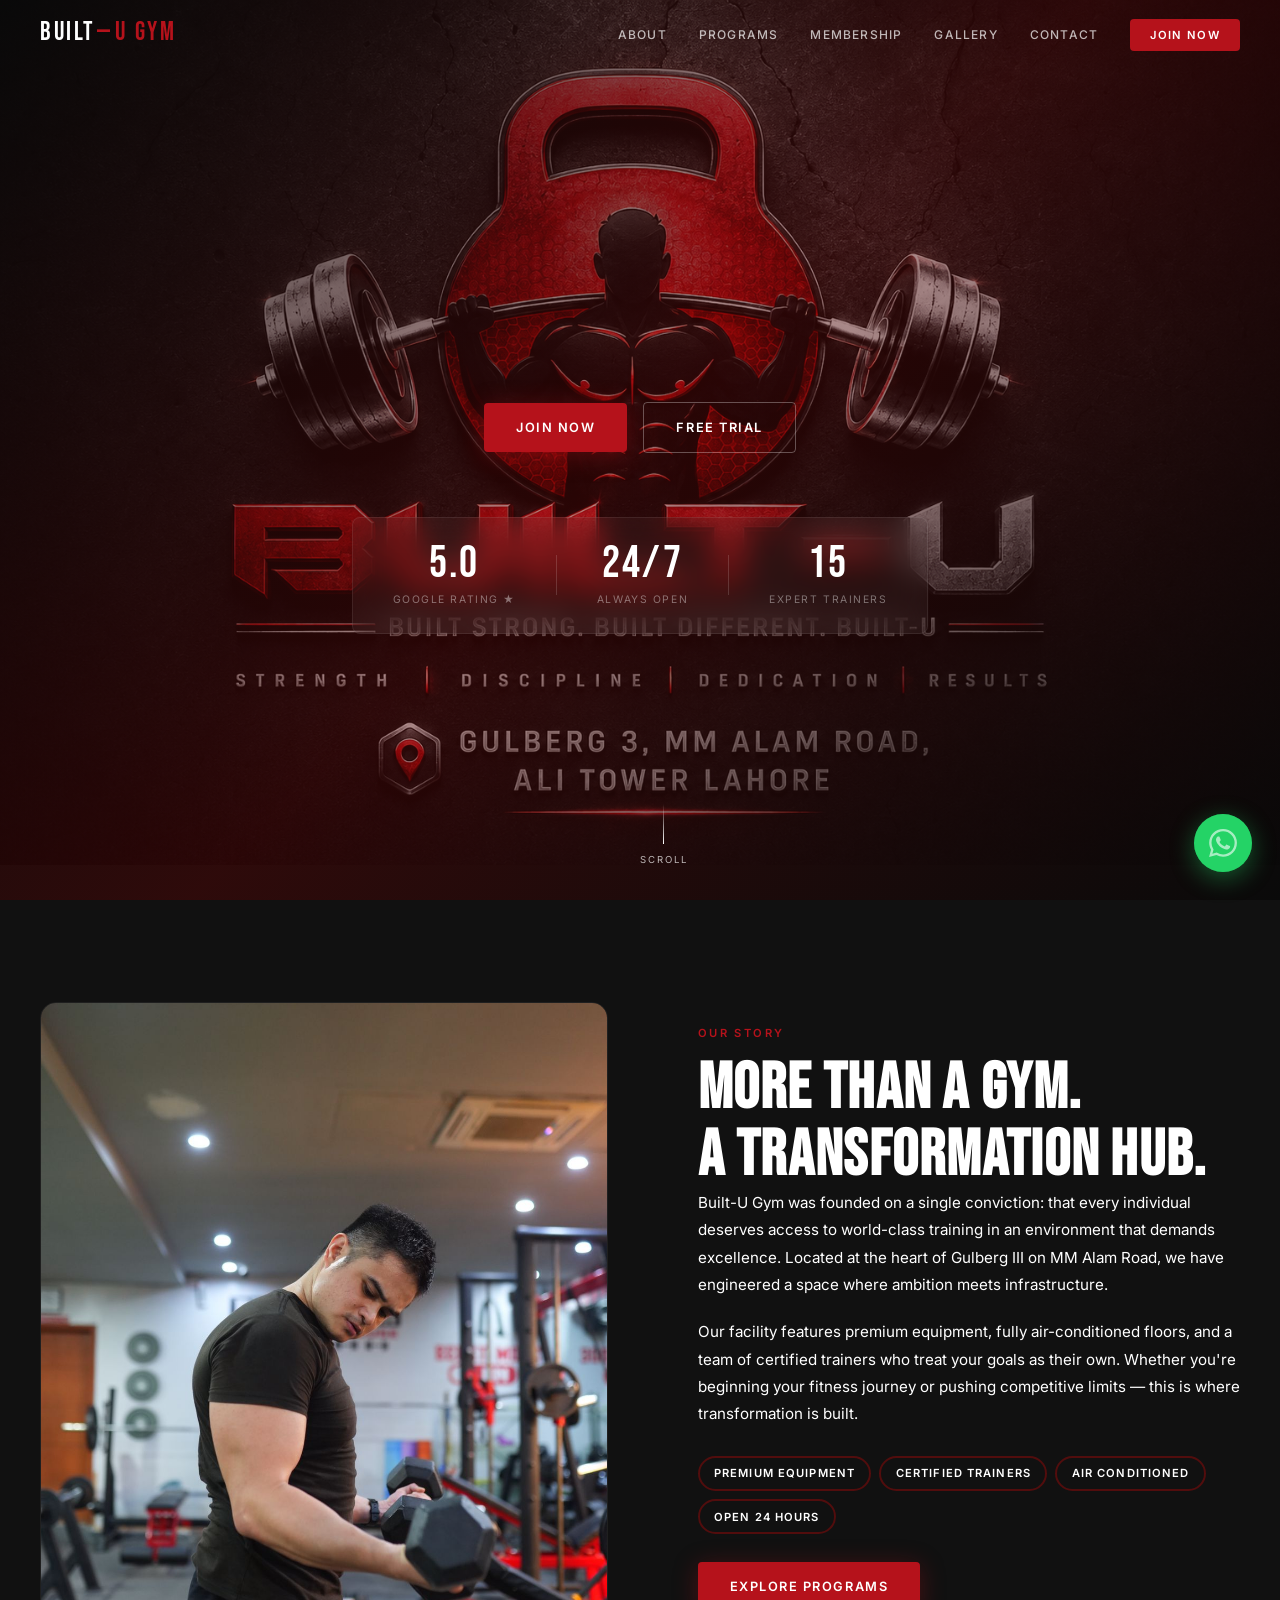
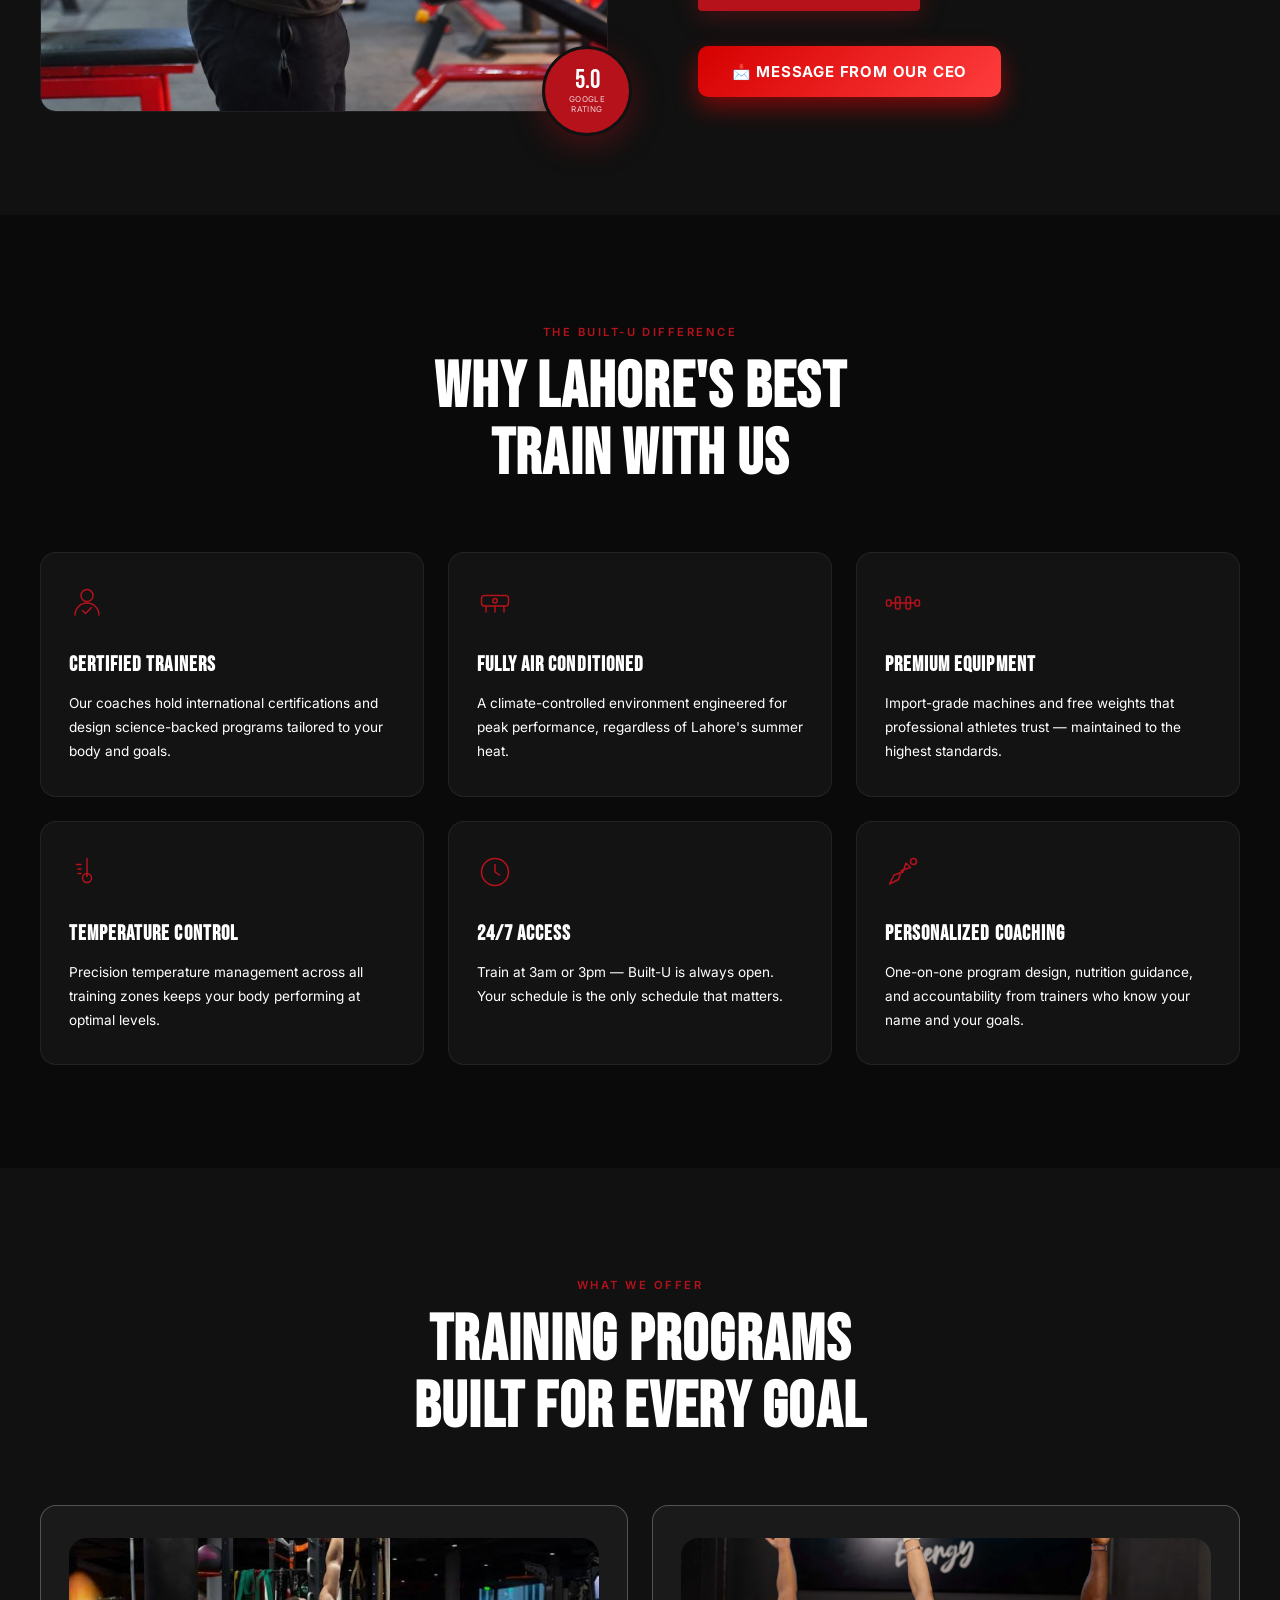
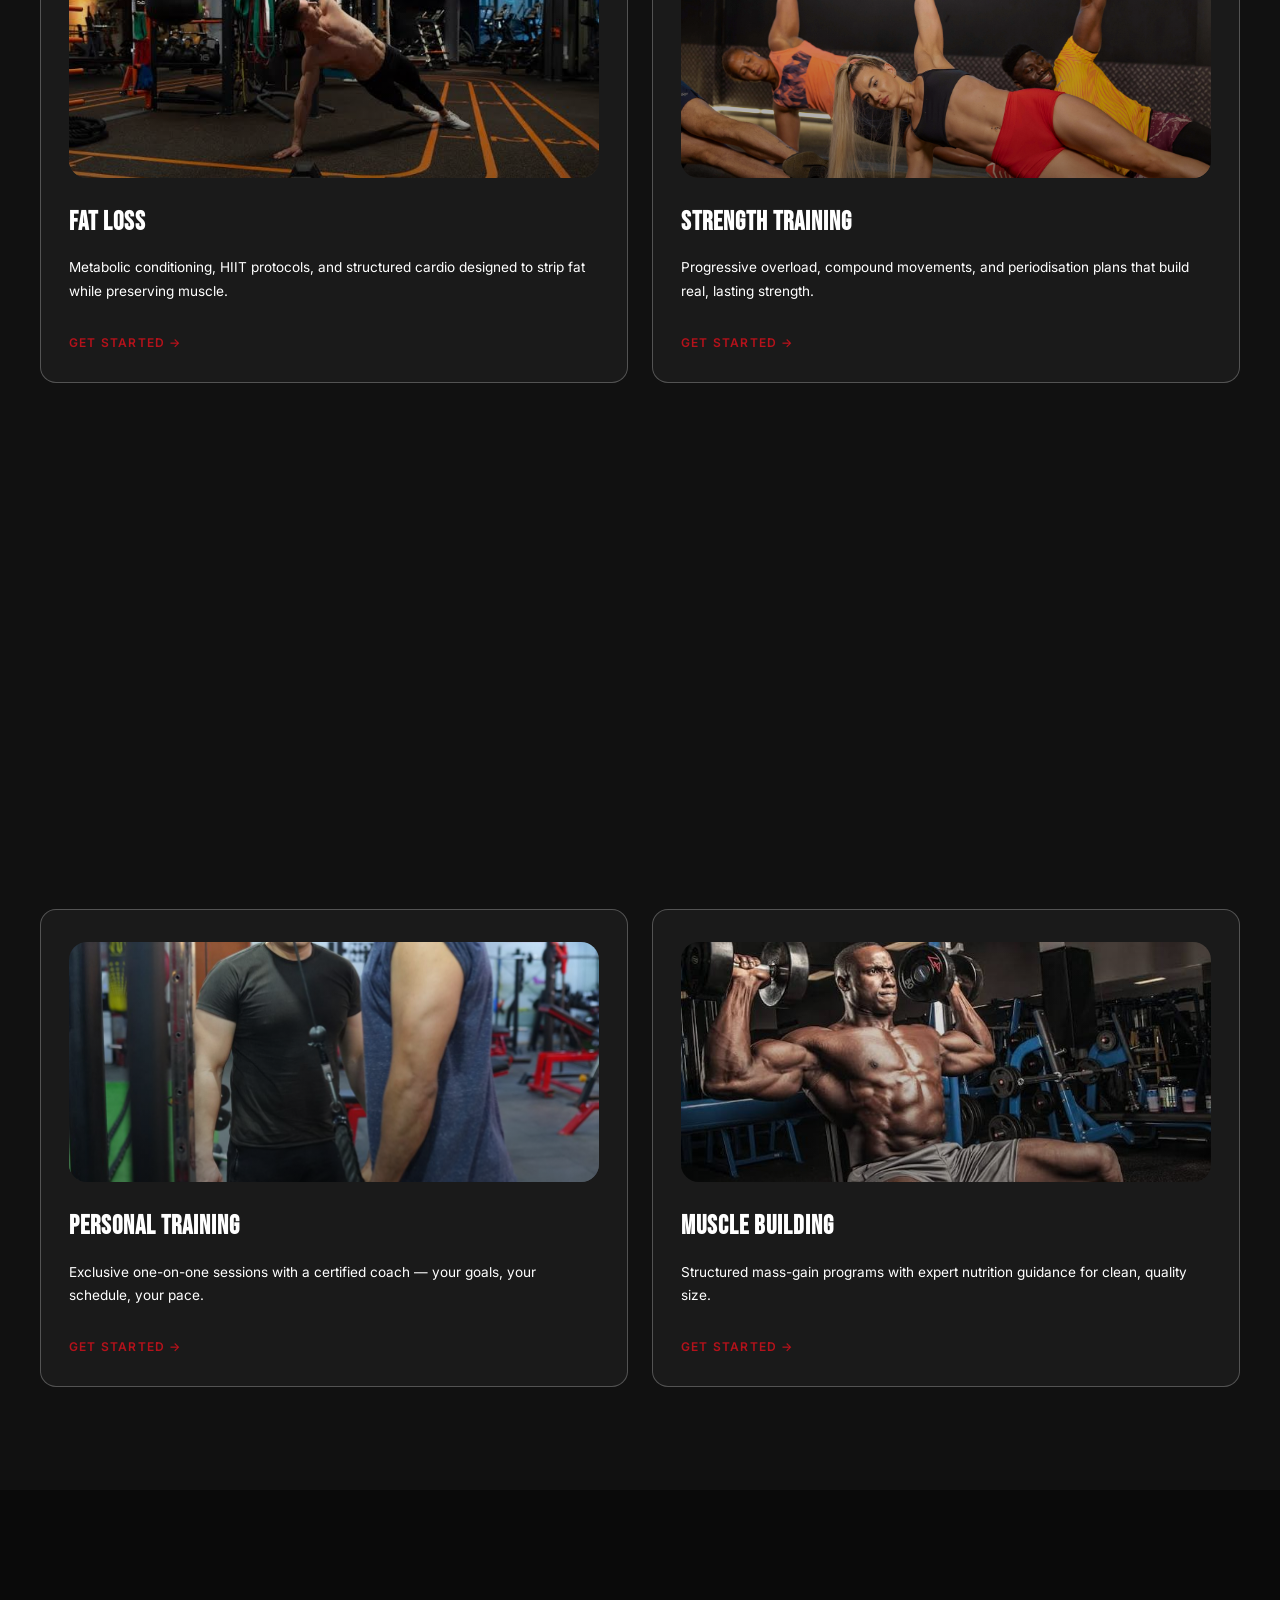
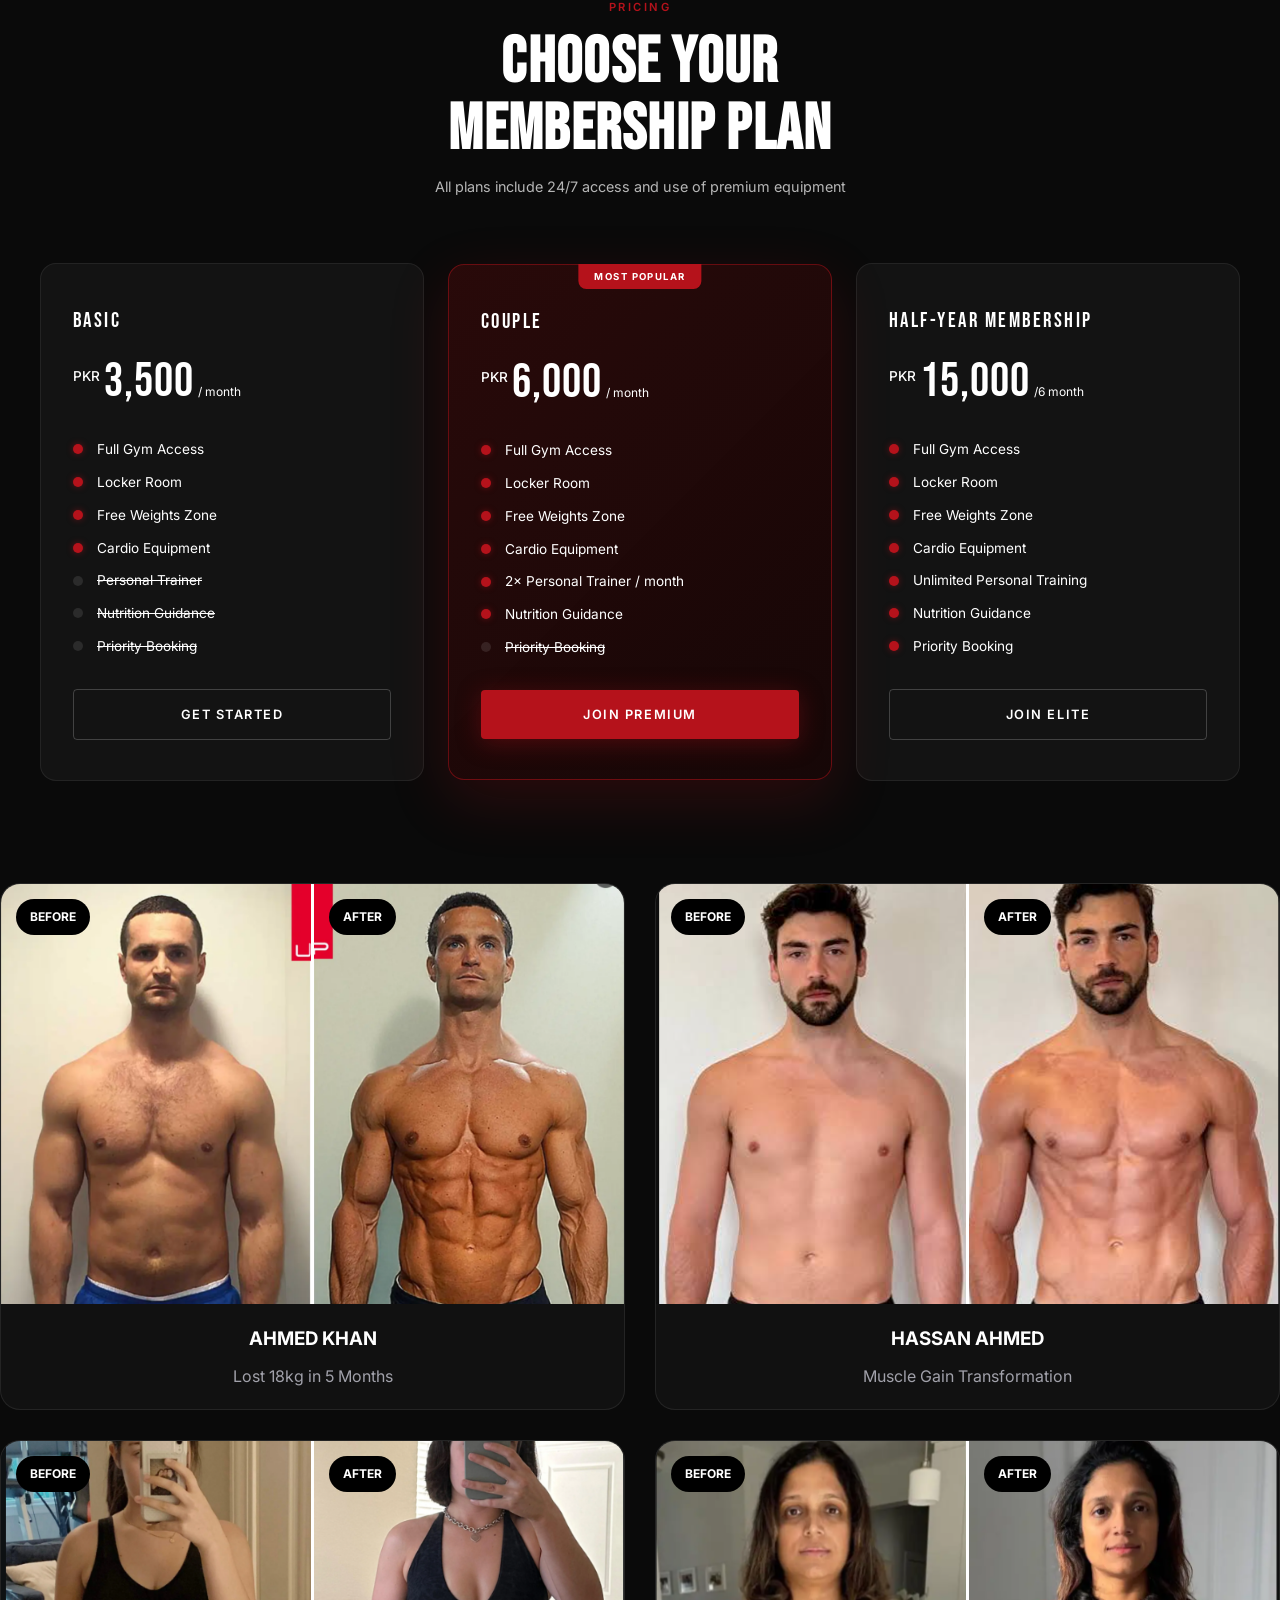
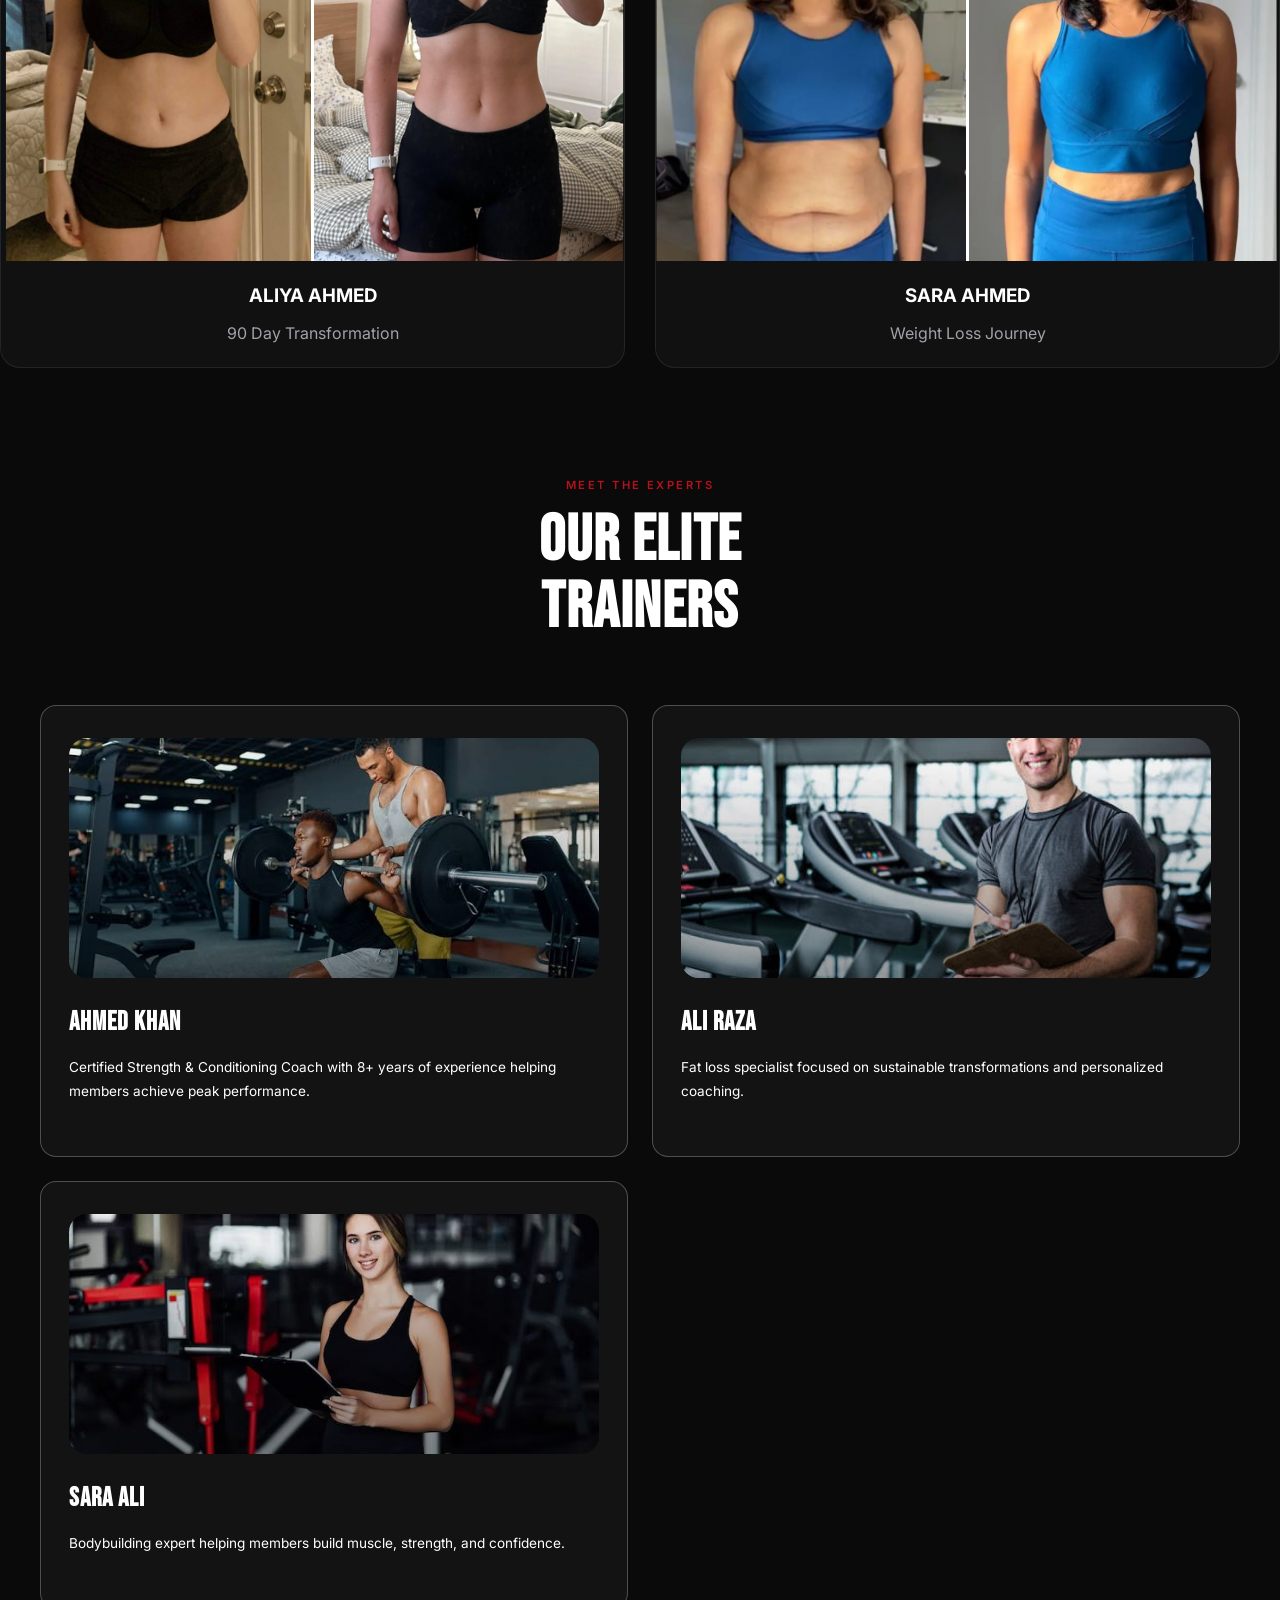
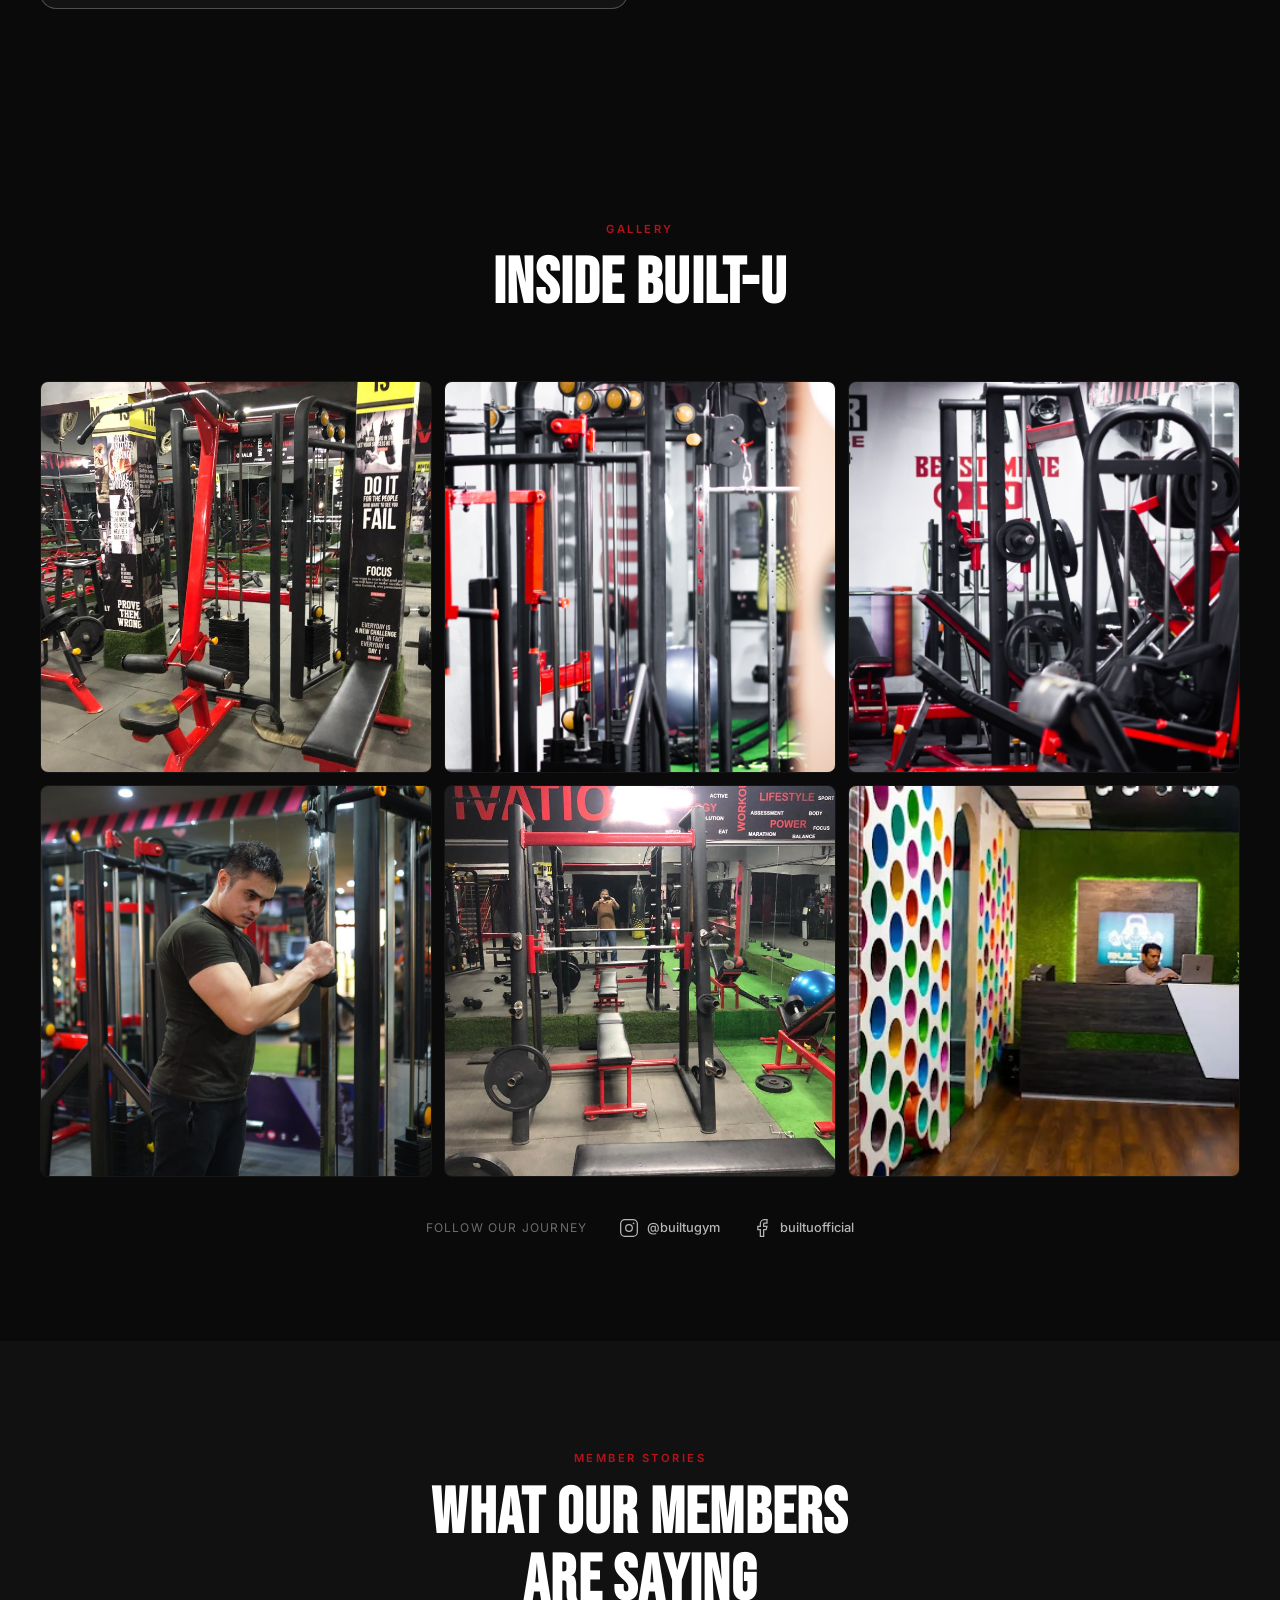
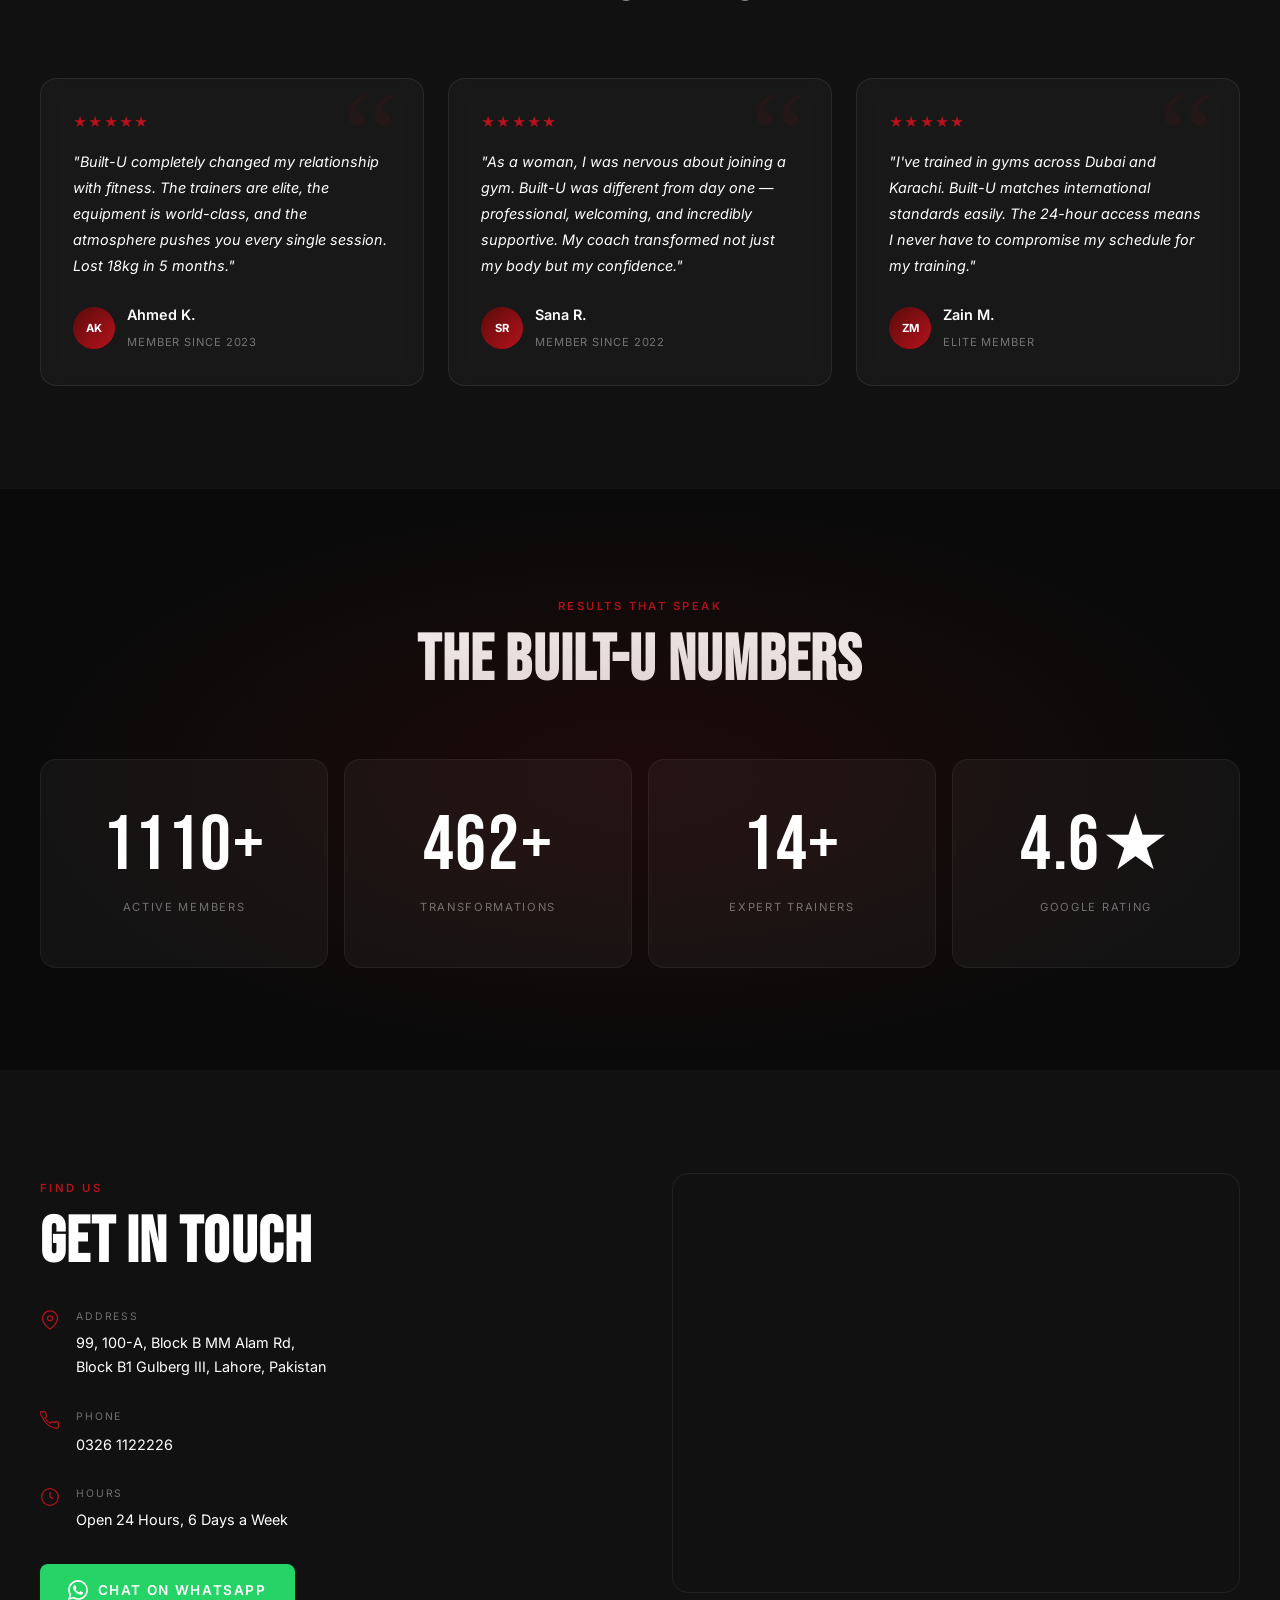
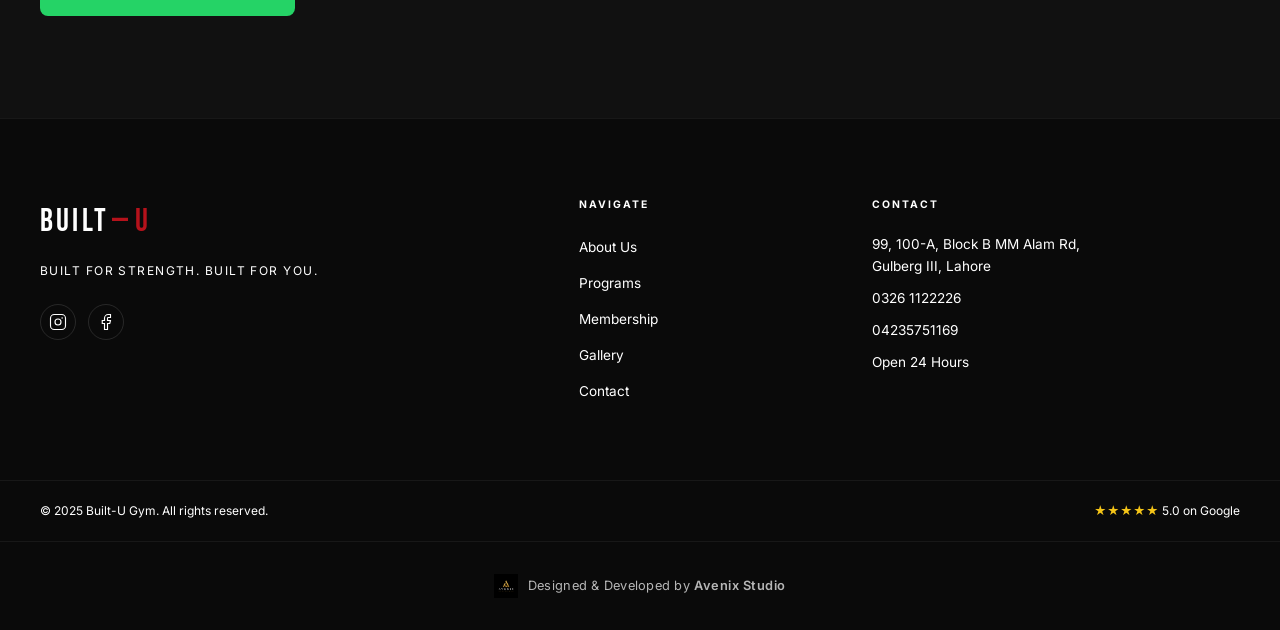
<file: index.html>
<!DOCTYPE html>
<html lang="en">
<head>
  <meta charset="UTF-8" />
  <meta name="viewport" content="width=device-width, initial-scale=1.0" />
  <meta name="theme-color" content="#0A0A0A" />
 <link rel="icon" type="image/png" sizes="32x32" href="/favicon.PNG">
<link rel="apple-touch-icon" href="/favicon.PNG">

  <!-- SEO -->
  <title>Built-U Gym | Premium Fitness Center in Lahore | Open 24/7</title>
  <meta name="description" content="Built-U Gym — Lahore's premier luxury fitness center on MM Alam Road, Gulberg III. Certified trainers, premium equipment, open 24/7. 5.0 ★ rated. Join today." />
  <meta name="keywords" content="gym lahore, fitness center lahore, premium gym gulberg, 24/6 gym lahore, built u gym" />

  <!-- Open Graph -->
  <meta property="og:type" content="website" />
  <meta property="og:title" content="Built-U Gym | Premium Fitness Center in Lahore" />
  <meta property="og:description" content="Built For Strength. Built For You. Lahore's luxury gym on MM Alam Road — open 24 hours, expert trainers, elite equipment." />
  <meta property="og:url" content="https://builtugym.com" />
  <meta property="og:image" content="https://builtugym.com/og-image.webp" /><!-- ADD OG IMAGE -->

  <meta name="google-site-verification" content=" google2963a27b6c1b516c.html" />
 

  <!-- Twitter Card -->
  <meta name="twitter:card" content="summary_large_image" />
  <meta name="twitter:title" content="Built-U Gym | Premium Fitness Center in Lahore" />
  <meta name="twitter:description" content="Built For Strength. Built For You." />

  <link rel="canonical" href="https://builtugym.com" />
  <link rel="preconnect" href="https://fonts.googleapis.com" />
  <link rel="preconnect" href="https://fonts.gstatic.com" crossorigin />
  <link href="https://fonts.googleapis.com/css2?family=Bebas+Neue&family=Inter:wght@300;400;500;600;700&family=Playfair+Display:ital,wght@0,700;1,400&display=swap" rel="stylesheet" />
  <link rel="stylesheet" href="style.css" />
</head>
<body>

  <!-- ═══════════════════════════════════════════
       NAVIGATION
  ═══════════════════════════════════════════ -->
  <header class="nav-header" id="nav-header" role="banner">
    <nav class="nav-container" aria-label="Main navigation">
      <a href="#hero" class="nav-logo" aria-label="Built-U Gym Home">
        <span class="logo-built">BUILT</span><span class="logo-dash">—</span><span class="logo-u">U GYM</span>
      </a>

      <button class="nav-toggle" id="nav-toggle" aria-label="Toggle navigation" aria-expanded="false" aria-controls="nav-menu">
        <span class="bar"></span>
        <span class="bar"></span>
        <span class="bar"></span>
      </button>

      <ul class="nav-menu" id="nav-menu" role="list">
        <li><a href="#about" class="nav-link">About</a></li>
        <li><a href="#programs" class="nav-link">Programs</a></li>
        <li><a href="#membership" class="nav-link">Membership</a></li>
        <li><a href="#gallery" class="nav-link">Gallery</a></li>
        <li><a href="#contact" class="nav-link">Contact</a></li>
        <li><a href="#contact" class="nav-cta">Join Now</a></li>
      </ul>
    </nav>
  </header>

  <main>

    <!-- ═══════════════════════════════════════════
         HERO
    ═══════════════════════════════════════════ -->
    <section class="hero" id="hero" aria-label="Hero">
      <!-- ADD HERO IMAGE URL HERE -->
      <img
        class="hero-bg"
        src="/images/homes2.PNG"
        alt="Elite athletes training at Built-U Gym, Lahore"
        loading="eager"
      />
      <div class="hero-overlay" aria-hidden="true"></div>

      <div class="hero-content">
        <p class="hero-eyebrow reveal-fade"></p>
        <h1 class="hero-headline reveal-up">
        
        </h1>
        <p class="hero-sub reveal-up delay-1"></p>

        <div class="hero-actions reveal-up delay-2">
          <a href="#membership" class="btn btn-primary">Join Now</a>
          <a href="#contact" class="btn btn-ghost">Free Trial</a>
        </div>

        <div class="hero-stats reveal-up delay-3" aria-label="Key statistics">
          <div class="stat-item">
            <span class="stat-num" data-target="5" data-decimals="1">5.0</span>
            <span class="stat-label">Google Rating ★</span>
          </div>
          <div class="stat-divider" aria-hidden="true"></div>
          <div class="stat-item">
            <span class="stat-num">24/7</span>
            <span class="stat-label">Always Open</span>
          </div>
          <div class="stat-divider" aria-hidden="true"></div>
          <div class="stat-item">
            <span class="stat-num" data-target="15">0</span>
            <span class="stat-label">Expert Trainers</span>
          </div>
        </div>
      </div>

      <a href="#about" class="hero-scroll" aria-label="Scroll down">
        <span class="scroll-line"></span>
        <span class="scroll-text">Scroll</span>
      </a>
    </section>

    <!-- ═══════════════════════════════════════════
         ABOUT
    ═══════════════════════════════════════════ -->
    <section class="section about" id="about" aria-labelledby="about-heading">
      <div class="container about-grid">
        <div class="about-visual reveal-left">
          <div class="about-img-wrap">
            <!-- ADD ABOUT IMAGE -->
            <img
              src="images/home.jpeg"
              alt="Interior of Built-U Gym premium facility"
              loading="lazy"
              class="about-img"
            />
            <div class="about-img-placeholder" aria-hidden="true">
              <span>BUILT‑U</span>
            </div>
          </div>
          <div class="about-badge">
            <span class="badge-num">5.0</span>
            <span class="badge-text">Google<br/>Rating</span>
          </div>
        </div>

        <div class="about-copy reveal-right">
          <p class="section-eyebrow">Our Story</p>
          <h2 class="section-heading" id="about-heading">More Than a Gym.<br/>A Transformation Hub.</h2>
          <p class="about-para">Built-U Gym was founded on a single conviction: that every individual deserves access to world-class training in an environment that demands excellence. Located at the heart of Gulberg III on MM Alam Road, we have engineered a space where ambition meets infrastructure.</p>
          <p class="about-para">Our facility features premium equipment, fully air-conditioned floors, and a team of certified trainers who treat your goals as their own. Whether you're beginning your fitness journey or pushing competitive limits — this is where transformation is built.</p>

          <ul class="about-pills" aria-label="Facility highlights">
            <li class="pill">Premium Equipment</li>
            <li class="pill">Certified Trainers</li>
            <li class="pill">Air Conditioned</li>
            <li class="pill">Open 24 Hours</li>
          </ul>

          <a href="#programs" class="btn btn-primary">Explore Programs</a>
<div class="about-buttons">
    

    <button class="btn btn-outline" id="openCeoMessage">
    📩 Message From Our CEO
</button>
</div>

<!-- CEO Modal -->
<div class="ceo-modal" id="ceoModal">

    <div class="ceo-modal-content">

        <button class="close-modal" id="closeCeoModal">
            &times;
        </button>

        <div class="ceo-header">

            <img src="images/homes2.PNG" alt="Built-U Gym">

            <h2>A Message from Our CEO</h2>

            <p>Premium Fitness, Within Your Reach</p>

        </div>

        <div class="ceo-body">

            <p>
                Dear Lahore Community,
            </p>

            <p>
                When we laid the foundation of Built U Gym in Gulberg,
                Lahore, on October 15, 2021, we did so with one clear vision:
                <strong>Fitness is a right, not a luxury.</strong>
            </p>

            <p>
                Our mission has always been to provide premium facilities,
                world-class equipment, and an inspiring environment without
                making fitness unaffordable.
            </p>

            <p>
                Whether you're a student, a working professional, or someone
                beginning their fitness journey, Built U Gym is designed for you.
            </p>

            <p>
                Thank you for trusting us to be a part of your transformation.
            </p>

            <br>

            <strong>[Muhammad Zakir Shahid]</strong><br>

            CEO, Built U Gym<br>

            Gulberg III, Lahore

        </div>

    </div>

</div>

        </div>
      </div>
    </section>

    <!-- ═══════════════════════════════════════════
         WHY CHOOSE US
    ═══════════════════════════════════════════ -->
    <section class="section why" id="why" aria-labelledby="why-heading">
      <div class="container">
        <div class="section-header">
          <p class="section-eyebrow">The Built-U Difference</p>
          <h2 class="section-heading" id="why-heading">Why Lahore's Best<br/>Train With Us</h2>
        </div>

        <div class="why-grid">
          <article class="why-card reveal-up" tabindex="0" aria-label="Certified Trainers">
            <div class="why-icon" aria-hidden="true">
              <svg viewBox="0 0 48 48" fill="none" xmlns="http://www.w3.org/2000/svg" width="36" height="36"><circle cx="24" cy="14" r="8" stroke="currentColor" stroke-width="2"/><path d="M8 40c0-8.837 7.163-16 16-16s16 7.163 16 16" stroke="currentColor" stroke-width="2" stroke-linecap="round"/><path d="M18 34l4 4 8-8" stroke="currentColor" stroke-width="2" stroke-linecap="round" stroke-linejoin="round"/></svg>
            </div>
            <h3 class="why-title">Certified Trainers</h3>
            <p class="why-desc">Our coaches hold international certifications and design science-backed programs tailored to your body and goals.</p>
          </article>

          <article class="why-card reveal-up delay-1" tabindex="0" aria-label="Fully Air Conditioned">
            <div class="why-icon" aria-hidden="true">
              <svg viewBox="0 0 48 48" fill="none" xmlns="http://www.w3.org/2000/svg" width="36" height="36"><rect x="6" y="14" width="36" height="14" rx="4" stroke="currentColor" stroke-width="2"/><path d="M12 28v8M24 28v8M36 28v8" stroke="currentColor" stroke-width="2" stroke-linecap="round"/><circle cx="24" cy="21" r="3" stroke="currentColor" stroke-width="2"/></svg>
            </div>
            <h3 class="why-title">Fully Air Conditioned</h3>
            <p class="why-desc">A climate-controlled environment engineered for peak performance, regardless of Lahore's summer heat.</p>
          </article>

          <article class="why-card reveal-up delay-2" tabindex="0" aria-label="Premium Equipment">
            <div class="why-icon" aria-hidden="true">
              <svg viewBox="0 0 48 48" fill="none" xmlns="http://www.w3.org/2000/svg" width="36" height="36"><rect x="2" y="20" width="6" height="8" rx="2" stroke="currentColor" stroke-width="2"/><rect x="40" y="20" width="6" height="8" rx="2" stroke="currentColor" stroke-width="2"/><path d="M8 24h32" stroke="currentColor" stroke-width="2"/><rect x="14" y="16" width="6" height="16" rx="2" stroke="currentColor" stroke-width="2"/><rect x="28" y="16" width="6" height="16" rx="2" stroke="currentColor" stroke-width="2"/></svg>
            </div>
            <h3 class="why-title">Premium Equipment</h3>
            <p class="why-desc">Import-grade machines and free weights that professional athletes trust — maintained to the highest standards.</p>
          </article>

          <article class="why-card reveal-up" tabindex="0" aria-label="Temperature Controlled">
            <div class="why-icon" aria-hidden="true">
              <svg viewBox="0 0 48 48" fill="none" xmlns="http://www.w3.org/2000/svg" width="36" height="36"><path d="M24 6v24M24 38a6 6 0 100-12 6 6 0 000 12z" stroke="currentColor" stroke-width="2" stroke-linecap="round"/><path d="M16 20h-4M16 14h-6M16 26h-4" stroke="currentColor" stroke-width="2" stroke-linecap="round"/></svg>
            </div>
            <h3 class="why-title">Temperature Control</h3>
            <p class="why-desc">Precision temperature management across all training zones keeps your body performing at optimal levels.</p>
          </article>

          <article class="why-card reveal-up delay-1" tabindex="0" aria-label="24/7 Access">
            <div class="why-icon" aria-hidden="true">
              <svg viewBox="0 0 48 48" fill="none" xmlns="http://www.w3.org/2000/svg" width="36" height="36"><circle cx="24" cy="24" r="18" stroke="currentColor" stroke-width="2"/><path d="M24 14v10l6 4" stroke="currentColor" stroke-width="2" stroke-linecap="round" stroke-linejoin="round"/></svg>
            </div>
            <h3 class="why-title">24/7 Access</h3>
            <p class="why-desc">Train at 3am or 3pm — Built-U is always open. Your schedule is the only schedule that matters.</p>
          </article>

          <article class="why-card reveal-up delay-2" tabindex="0" aria-label="Personalized Coaching">
            <div class="why-icon" aria-hidden="true">
              <svg viewBox="0 0 48 48" fill="none" xmlns="http://www.w3.org/2000/svg" width="36" height="36"><path d="M6 40l6-12 12-4 4-12 6 6-12 4-4 12-12 6z" stroke="currentColor" stroke-width="2" stroke-linejoin="round"/><circle cx="38" cy="10" r="4" stroke="currentColor" stroke-width="2"/></svg>
            </div>
            <h3 class="why-title">Personalized Coaching</h3>
            <p class="why-desc">One-on-one program design, nutrition guidance, and accountability from trainers who know your name and your goals.</p>
          </article>
        </div>
      </div>
    </section>

    <!-- ═══════════════════════════════════════════
         TRAINING PROGRAMS
    ═══════════════════════════════════════════ -->
    <section class="section programs" id="programs" aria-labelledby="programs-heading">
      <div class="container">
        <div class="section-header">
          <p class="section-eyebrow">What We Offer</p>
          <h2 class="section-heading" id="programs-heading">Training Programs<br/>Built for Every Goal</h2>
        </div>

        <div class="programs-grid">
          <article class="program-card reveal-up" style="--card-index:0">
<div class="program-image">
    <img
      src="images/fl.jpeg"
      alt="Fat Loss Program"
      loading="lazy"
    />
  </div>

            <div class="program-num" aria-hidden="true"></div>
            <h3 class="program-name">Fat Loss</h3>
            <p class="program-desc">Metabolic conditioning, HIIT protocols, and structured cardio designed to strip fat while preserving muscle.</p>
            <a href="#contact" class="program-link" aria-label="Learn more about Fat Loss program">Get Started →</a>
          </article>

          <article class="program-card reveal-up" style="--card-index:1">
       <div class="program-image">
    <img
      src="images/stts.jpeg"
      alt="Fat Loss Program"
      loading="lazy"
    />
  </div>
            <div class="program-num" aria-hidden="true"></div>
            <h3 class="program-name">Strength Training</h3>
            <p class="program-desc">Progressive overload, compound movements, and periodisation plans that build real, lasting strength.</p>
            <a href="#contact" class="program-link" aria-label="Learn more about Strength Training program">Get Started →</a>
          </article>

          <article class="program-card reveal-up" style="--card-index:2">
          <div class="program-image">
    <img
      src="images/bl.jpeg"
      alt="Fat Loss Program"
      loading="lazy"
    />
  </div>
            <div class="program-num" aria-hidden="true"></div>
            <h3 class="program-name">Bodybuilding</h3>
            <p class="program-desc">Hypertrophy-focused splits engineered to sculpt symmetrical, stage-ready physiques.</p>
            <a href="#contact" class="program-link" aria-label="Learn more about Bodybuilding program">Get Started →</a>
          </article>

          <article class="program-card reveal-up" style="--card-index:3">
          <div class="program-image">
    <img
      src="images/ftg.avif"
      alt="Fat Loss Program"
      loading="lazy"
    />
  </div>
            <div class="program-num" aria-hidden="true"></div>
            <h3 class="program-name">Functional Fitness</h3>
            <p class="program-desc">Movement patterns that translate to everyday power — mobility, agility, and core stability combined.</p>
            <a href="#contact" class="program-link" aria-label="Learn more about Functional Fitness program">Get Started →</a>
          </article>

          <article class="program-card reveal-up" style="--card-index:4">
           <div class="program-image">
    <img
      src="images/m.jpeg"
      alt="Fat Loss Program"
      loading="lazy"
    />
  </div>
            <div class="program-num" aria-hidden="true"></div>
            <h3 class="program-name">Personal Training</h3>
            <p class="program-desc">Exclusive one-on-one sessions with a certified coach — your goals, your schedule, your pace.</p>
            <a href="#contact" class="program-link" aria-label="Learn more about Personal Training program">Get Started →</a>
          </article>

          <article class="program-card reveal-up" style="--card-index:5">
          <div class="program-image">
    <img
      src="images/mss.jpeg"
      alt="Fat Loss Program"
      loading="lazy"
    />
  </div>
            <div class="program-num" aria-hidden="true"></div>
            <h3 class="program-name">Muscle Building</h3>
            <p class="program-desc">Structured mass-gain programs with expert nutrition guidance for clean, quality size.</p>
            <a href="#contact" class="program-link" aria-label="Learn more about Muscle Building program">Get Started →</a>
          </article>
        </div>
      </div>
    </section>

    <!-- ═══════════════════════════════════════════
         MEMBERSHIP PLANS
    ═══════════════════════════════════════════ -->
    <section class="section membership" id="membership" aria-labelledby="membership-heading">
      <div class="container">
        <div class="section-header">
          <p class="section-eyebrow">Pricing</p>
          <h2 class="section-heading" id="membership-heading">Choose Your<br/>Membership Plan</h2>
          <p class="section-subhead">All plans include 24/7 access and use of premium equipment</p>
        </div>

        <div class="plans-grid">
          <!-- Basic -->
          <article class="plan-card reveal-up" aria-label="Basic membership plan">
            <div class="plan-tier">Basic</div>
            <div class="plan-price">
              <span class="plan-currency">PKR</span>
              <span class="plan-amount">3,500</span>
              <span class="plan-period">/ month</span>
            </div>
            <ul class="plan-features" aria-label="Basic plan features">
              <li class="feat feat-yes">Full Gym Access</li>
              <li class="feat feat-yes">Locker Room</li>
              <li class="feat feat-yes">Free Weights Zone</li>
              <li class="feat feat-yes">Cardio Equipment</li>
              <li class="feat feat-no">Personal Trainer</li>
              <li class="feat feat-no">Nutrition Guidance</li>
              <li class="feat feat-no">Priority Booking</li>
            </ul>
            <a href="#contact" class="btn btn-plan">Get Started</a>
          </article>

          <!-- Premium (featured) -->
          <article class="plan-card plan-featured reveal-up delay-1" aria-label="Premium membership plan — Most Popular">
            <div class="plan-badge" aria-label="Most Popular">Most Popular</div>
            <div class="plan-tier">Couple</div>
            <div class="plan-price">
              <span class="plan-currency">PKR</span>
              <span class="plan-amount">6,000</span>
              <span class="plan-period">/ month</span>
            </div>
            <ul class="plan-features" aria-label="Premium plan features">
              <li class="feat feat-yes">Full Gym Access</li>
              <li class="feat feat-yes">Locker Room</li>
              <li class="feat feat-yes">Free Weights Zone</li>
              <li class="feat feat-yes">Cardio Equipment</li>
              <li class="feat feat-yes">2× Personal Trainer / month</li>
              <li class="feat feat-yes">Nutrition Guidance</li>
              <li class="feat feat-no">Priority Booking</li>
            </ul>
            <a href="#contact" class="btn btn-primary">Join Premium</a>
          </article>

          <!-- Elite -->
          <article class="plan-card reveal-up delay-2" aria-label="Elite membership plan">
            <div class="plan-tier">Half-year membership </div>
            <div class="plan-price">
              <span class="plan-currency">PKR</span>
              <span class="plan-amount">15,000</span>
              <span class="plan-period">/6 month</span>
            </div>
            <ul class="plan-features" aria-label="Elite plan features">
              <li class="feat feat-yes">Full Gym Access</li>
              <li class="feat feat-yes">Locker Room</li>
              <li class="feat feat-yes">Free Weights Zone</li>
              <li class="feat feat-yes">Cardio Equipment</li>
              <li class="feat feat-yes">Unlimited Personal Training</li>
              <li class="feat feat-yes">Nutrition Guidance</li>
              <li class="feat feat-yes">Priority Booking</li>
            </ul>
            <a href="#contact" class="btn btn-plan">Join Elite</a>
          </article>
        </div>
      </div>
    </section>

    <!-- ═══════════════════════════════════════════
         FACILITIES
    ═══════════════════════════════════════════ -->
    <!-- <section class="section facilities" id="facilities" aria-labelledby="facilities-heading">
      <div class="container">
        <div class="section-header">
          <p class="section-eyebrow">Our Space</p>
          <h2 class="section-heading" id="facilities-heading">World-Class<br/>Facilities</h2>
        </div>

        <div class="facilities-grid">
          <div class="fac-card fac-large reveal-up">
           
            <img src="images/tf.webp" alt="Main training floor at Built-U Gym" loading="lazy" class="fac-img" />
            <div class="fac-placeholder" aria-hidden="true"><span>Main Floor</span></div>
            <div class="fac-overlay">
              <h3 class="fac-label">Main Training Floor</h3>
            </div>
          </div>
          <div class="fac-card reveal-up delay-1">
           
            <img src="images/w.jpeg" alt="Free weights section" loading="lazy" class="fac-img" />
            <div class="fac-placeholder" aria-hidden="true"><span>Free Weights</span></div>
            <div class="fac-overlay">
              <h3 class="fac-label">Free Weights</h3>
            </div>
          </div>
          <div class="fac-card reveal-up delay-2">
            
            <img src="images/c.webp" alt="Cardio zone at Built-U Gym" loading="lazy" class="fac-img" />
            <div class="fac-placeholder" aria-hidden="true"><span>Cardio Zone</span></div>
            <div class="fac-overlay">
              <h3 class="fac-label">Cardio Zone</h3>
            </div>
          </div>
        </div>
      </div>
    </section> 

     ═══════════════════════════════════════════
         GALLERY
    ═══════════════════════════════════════════ -->



<!-- ═══════════════════════════════════════════
     TRANSFORMATIONS
═══════════════════════════════════════════ -->
<div class="transform-grid">

  <div class="transform-card">
    
    <div class="transform-images">

      <div class="transform-side">
        <span class="tag">BEFORE</span>
        <img src="images/b.png" alt="Before">
      </div>

      <div class="divider"></div>

      <div class="transform-side">
        <span class="tag">AFTER</span>
        <img src="images/a.png" alt="After">
      </div>

    </div>

    <div class="transform-info">
      <h3>AHMED KHAN</h3>
      <p>Lost 18kg in 5 Months</p>
    </div>

  </div>

  <div class="transform-card">
    
    <div class="transform-images">

      <div class="transform-side">
        <span class="tag">BEFORE</span>
        <img src="images/b2.png" alt="Before">
      </div>

      <div class="divider"></div>

      <div class="transform-side">
        <span class="tag">AFTER</span>
        <img src="images/a2.png" alt="After">
      </div>

    </div>

    <div class="transform-info">
      <h3>HASSAN AHMED</h3>
      <p>Muscle Gain Transformation</p>
    </div>

  </div>

  <div class="transform-card">
    
    <div class="transform-images">

      <div class="transform-side">
        <span class="tag">BEFORE</span>
        <img src="images/b3.png" alt="Before">
      </div>

      <div class="divider"></div>

      <div class="transform-side">
        <span class="tag">AFTER</span>
        <img src="images/a3.png" alt="After">
      </div>

    </div>

    <div class="transform-info">
      <h3>ALIYA AHMED </h3>
      <p>90 Day Transformation</p>
    </div>

  </div>

  <div class="transform-card">
    
    <div class="transform-images">

      <div class="transform-side">
        <span class="tag">BEFORE</span>
        <img src="images/b4.png" alt="Before">
      </div>

      <div class="divider"></div>

      <div class="transform-side">
        <span class="tag">AFTER</span>
        <img src="images/a4.png" alt="After">
      </div>

    </div>

    <div class="transform-info">
      <h3>SARA AHMED</h3>
      <p>Weight Loss Journey</p>
    </div>

  </div>

</div>
          




<!-- ═══════════════════════════════════════════
     TRAINERS
═══════════════════════════════════════════ -->
<section class="section trainers" id="trainers">
  <div class="container">

    <div class="section-header">
      <p class="section-eyebrow">Meet The Experts</p>
      <h2 class="section-heading">
        Our Elite<br/>Trainers
      </h2>
    </div>

    <div class="programs-grid">

      <article class="program-card reveal-up">
        <div class="program-image">
          <img src="images/tr1.jpeg" alt="Head Trainer" loading="lazy">
        </div>

        <h3 class="program-name">Ahmed Khan</h3>
        <p class="program-desc">
          Certified Strength & Conditioning Coach with 8+ years of experience helping members achieve peak performance.
        </p>
      </article>

      <article class="program-card reveal-up delay-1">
        <div class="program-image">
          <img src="images/tr2.jpeg" alt="Personal Trainer" loading="lazy">
        </div>

        <h3 class="program-name">Ali Raza</h3>
        <p class="program-desc">
          Fat loss specialist focused on sustainable transformations and personalized coaching.
        </p>
      </article>

      <article class="program-card reveal-up delay-2">
        <div class="program-image">
          <img src="images/tr3.jpeg" alt="Bodybuilding Coach" loading="lazy">
        </div>

        <h3 class="program-name">SARA ALI</h3>
        <p class="program-desc">
          Bodybuilding expert helping members build muscle, strength, and confidence.
        </p>
      </article>

    </div>

  </div>
</section>





    <section class="section gallery" id="gallery" aria-labelledby="gallery-heading">
      <div class="container">
        <div class="section-header">
          <p class="section-eyebrow">Gallery</p>
          <h2 class="section-heading" id="gallery-heading">Inside Built-U</h2>
        </div>

        <div class="gallery-grid">
          <div class="gallery-item reveal-fade" aria-label="Gallery image 1">
            <!-- GALLERY IMAGE 1 -->
            <img src="images/1.jpeg" alt="Built-U Gym training area" loading="lazy" class="gallery-img" />
            <div class="gallery-placeholder" aria-hidden="true"></div>
          </div>
          <div class="gallery-item reveal-fade delay-1" aria-label="Gallery image 2">
            <!-- GALLERY IMAGE 2 -->
            <img src="images/2.jpeg" alt="Built-U Gym equipment" loading="lazy" class="gallery-img" />
            <div class="gallery-placeholder" aria-hidden="true"></div>
          </div>
          <div class="gallery-item reveal-fade delay-2" aria-label="Gallery image 3">
            <!-- GALLERY IMAGE 3 -->
            <img src="images/3.jpeg" alt="Built-U Gym athletes" loading="lazy" class="gallery-img" />
            <div class="gallery-placeholder" aria-hidden="true"></div>
          </div>
          <div class="gallery-item reveal-fade" aria-label="Gallery image 4">
            <!-- GALLERY IMAGE 4 -->
            <img src="images/4.jpeg" alt="Built-U Gym strength zone" loading="lazy" class="gallery-img" />
            <div class="gallery-placeholder" aria-hidden="true"></div>
          </div>
          <div class="gallery-item reveal-fade delay-1" aria-label="Gallery image 5">
            <!-- GALLERY IMAGE 5 -->
            <img src="images/5.jpeg" alt="Built-U Gym personal training" loading="lazy" class="gallery-img" />
            <div class="gallery-placeholder" aria-hidden="true"></div>
          </div>
          <div class="gallery-item reveal-fade delay-2" aria-label="Gallery image 6">
            <!-- GALLERY IMAGE 6 -->
            <img src="images/6.webp" alt="Built-U Gym results" loading="lazy" class="gallery-img" />
            <div class="gallery-placeholder" aria-hidden="true"></div>
          </div>
        </div>

        <div class="gallery-socials reveal-up">
          <p>Follow our journey</p>
          <a href="https://www.instagram.com/builtugym/" target="_blank" rel="noopener noreferrer" class="social-link" aria-label="Built-U Gym Instagram">
            <svg viewBox="0 0 24 24" fill="none" stroke="currentColor" stroke-width="1.5" width="20" height="20"><rect x="2" y="2" width="20" height="20" rx="5"/><circle cx="12" cy="12" r="4"/><circle cx="17.5" cy="6.5" r="1" fill="currentColor" stroke="none"/></svg>
            @builtugym
          </a>
          <a href="https://web.facebook.com/builtuofficial/" target="_blank" rel="noopener noreferrer" class="social-link" aria-label="Built-U Gym Facebook">
            <svg viewBox="0 0 24 24" fill="none" stroke="currentColor" stroke-width="1.5" width="20" height="20"><path d="M18 2h-3a5 5 0 00-5 5v3H7v4h3v8h4v-8h3l1-4h-4V7a1 1 0 011-1h3z"/></svg>
            builtuofficial
          </a>
        </div>
      </div>
    </section>

    <!-- ═══════════════════════════════════════════
         TESTIMONIALS
    ═══════════════════════════════════════════ -->
    <section class="section testimonials" id="testimonials" aria-labelledby="testimonials-heading">
      <div class="container">
        <div class="section-header">
          <p class="section-eyebrow">Member Stories</p>
          <h2 class="section-heading" id="testimonials-heading">What Our Members<br/>Are Saying</h2>
        </div>

        <div class="testi-grid">
          <blockquote class="testi-card reveal-up">
            <div class="testi-stars" aria-label="5 stars">★★★★★</div>
            <p class="testi-text">"Built-U completely changed my relationship with fitness. The trainers are elite, the equipment is world-class, and the atmosphere pushes you every single session. Lost 18kg in 5 months."</p>
            <footer class="testi-author">
              <div class="testi-avatar" aria-hidden="true">AK</div>
              <div>
                <cite class="testi-name">Ahmed K.</cite>
                <span class="testi-role">Member since 2023</span>
              </div>
            </footer>
          </blockquote>

          <blockquote class="testi-card reveal-up delay-1">
            <div class="testi-stars" aria-label="5 stars">★★★★★</div>
            <p class="testi-text">"As a woman, I was nervous about joining a gym. Built-U was different from day one — professional, welcoming, and incredibly supportive. My coach transformed not just my body but my confidence."</p>
            <footer class="testi-author">
              <div class="testi-avatar" aria-hidden="true">SR</div>
              <div>
                <cite class="testi-name">Sana R.</cite>
                <span class="testi-role">Member since 2022</span>
              </div>
            </footer>
          </blockquote>

          <blockquote class="testi-card reveal-up delay-2">
            <div class="testi-stars" aria-label="5 stars">★★★★★</div>
            <p class="testi-text">"I've trained in gyms across Dubai and Karachi. Built-U matches international standards easily. The 24-hour access means I never have to compromise my schedule for my training."</p>
            <footer class="testi-author">
              <div class="testi-avatar" aria-hidden="true">ZM</div>
              <div>
                <cite class="testi-name">Zain M.</cite>
                <span class="testi-role">Elite Member</span>
              </div>
            </footer>
          </blockquote>
        </div>
      </div>
    </section>

    <!-- ═══════════════════════════════════════════
         TRANSFORMATION STATS
    ═══════════════════════════════════════════ -->
    <section class="section stats" id="stats" aria-labelledby="stats-heading">
      <div class="stats-bg" aria-hidden="true"></div>
      <div class="container">
        <div class="section-header">
          <p class="section-eyebrow">Results That Speak</p>
          <h2 class="section-heading" id="stats-heading">The Built-U Numbers</h2>
        </div>

        <div class="stats-grid">
          <div class="stat-block reveal-up">
            <span class="stat-big" data-target="1200" data-suffix="+">0</span>
            <span class="stat-desc">Active Members</span>
          </div>
          <div class="stat-block reveal-up delay-1">
            <span class="stat-big" data-target="500" data-suffix="+">0</span>
            <span class="stat-desc">Transformations</span>
          </div>
          <div class="stat-block reveal-up delay-2">
            <span class="stat-big" data-target="15" data-suffix="+">0</span>
            <span class="stat-desc">Expert Trainers</span>
          </div>
          <div class="stat-block reveal-up delay-3">
            <span class="stat-big" data-target="5" data-decimals="1" data-suffix="★">0</span>
            <span class="stat-desc">Google Rating</span>
          </div>
        </div>
      </div>
    </section>

    <!-- ═══════════════════════════════════════════
         CONTACT
    ═══════════════════════════════════════════ -->
    <section class="section contact" id="contact" aria-labelledby="contact-heading">
      <div class="container contact-grid">
        <div class="contact-info reveal-left">
          <p class="section-eyebrow">Find Us</p>
          <h2 class="section-heading" id="contact-heading">Get In Touch</h2>

          <div class="contact-items">
            <div class="contact-item">
              <div class="contact-icon" aria-hidden="true">
                <svg viewBox="0 0 24 24" fill="none" stroke="currentColor" stroke-width="1.5" width="20" height="20"><path d="M21 10c0 7-9 13-9 13S3 17 3 10a9 9 0 1118 0z"/><circle cx="12" cy="10" r="3"/></svg>
              </div>
              <div>
                <p class="contact-label">Address</p>
                <address class="contact-val">99, 100-A, Block B MM Alam Rd,<br/>Block B1 Gulberg III, Lahore, Pakistan</address>
              </div>
            </div>

            <div class="contact-item">
              <div class="contact-icon" aria-hidden="true">
                <svg viewBox="0 0 24 24" fill="none" stroke="currentColor" stroke-width="1.5" width="20" height="20"><path d="M22 16.92v3a2 2 0 01-2.18 2 19.79 19.79 0 01-8.63-3.07A19.5 19.5 0 013.07 8.81 19.79 19.79 0 01.01 4.18 2 2 0 012 2h3a2 2 0 012 1.72c.127.96.361 1.903.7 2.81a2 2 0 01-.45 2.11L6.09 9.91a16 16 0 006 6l1.27-1.27a2 2 0 012.11-.45c.907.339 1.85.573 2.81.7A2 2 0 0122 16.92z"/></svg>
              </div>
              <div>
                <p class="contact-label">Phone</p>
                <a href="tel:03261122226" class="contact-val contact-link">0326 1122226</a>
              </div>
            </div>

            <div class="contact-item">
              <div class="contact-icon" aria-hidden="true">
                <svg viewBox="0 0 24 24" fill="none" stroke="currentColor" stroke-width="1.5" width="20" height="20"><circle cx="12" cy="12" r="10"/><polyline points="12 6 12 12 16 14"/></svg>
              </div>
              <div>
                <p class="contact-label">Hours</p>
                <p class="contact-val">Open 24 Hours, 6 Days a Week</p>
              </div>
            </div>
          </div>

          <a
            href="https://wa.me/923261122226?text=Hi%2C%20I%27d%20like%20to%20know%20more%20about%20Built-U%20Gym%20memberships."
            target="_blank"
            rel="noopener noreferrer"
            class="btn btn-whatsapp"
            aria-label="Contact us on WhatsApp"
          >
            <svg viewBox="0 0 24 24" fill="currentColor" width="20" height="20"><path d="M17.472 14.382c-.297-.149-1.758-.867-2.03-.967-.273-.099-.471-.148-.67.15-.197.297-.767.966-.94 1.164-.173.199-.347.223-.644.075-.297-.15-1.255-.463-2.39-1.475-.883-.788-1.48-1.761-1.653-2.059-.173-.297-.018-.458.13-.606.134-.133.298-.347.446-.52.149-.174.198-.298.298-.497.099-.198.05-.371-.025-.52-.075-.149-.669-1.612-.916-2.207-.242-.579-.487-.5-.669-.51-.173-.008-.371-.01-.57-.01-.198 0-.52.074-.792.372-.272.297-1.04 1.016-1.04 2.479 0 1.462 1.065 2.875 1.213 3.074.149.198 2.096 3.2 5.077 4.487.709.306 1.262.489 1.694.625.712.227 1.36.195 1.871.118.571-.085 1.758-.719 2.006-1.413.248-.694.248-1.289.173-1.413-.074-.124-.272-.198-.57-.347m-5.421 7.403h-.004a9.87 9.87 0 01-5.031-1.378l-.361-.214-3.741.982.998-3.648-.235-.374a9.86 9.86 0 01-1.51-5.26c.001-5.45 4.436-9.884 9.888-9.884 2.64 0 5.122 1.03 6.988 2.898a9.825 9.825 0 012.893 6.994c-.003 5.45-4.437 9.884-9.885 9.884m8.413-18.297A11.815 11.815 0 0012.05 0C5.495 0 .16 5.335.157 11.892c0 2.096.547 4.142 1.588 5.945L.057 24l6.305-1.654a11.882 11.882 0 005.683 1.448h.005c6.554 0 11.89-5.335 11.893-11.893a11.821 11.821 0 00-3.48-8.413Z"/></svg>
            Chat on WhatsApp
          </a>
        </div>

        <div class="contact-map reveal-right">
          <div class="map-wrap" aria-label="Map showing Built-U Gym location">
            <!-- GOOGLE MAP EMBED AREA -->
            <iframe
             src="https://www.google.com/maps/embed?pb=!1m18!1m12!1m3!1d4198.435037207119!2d74.34978947635159!3d31.51691307421555!2m3!1f0!2f0!3f0!3m2!1i1024!2i768!4f13.1!3m3!1m2!1s0x39190524297ac4fb%3A0xd9f251f00018f755!2sBuilt%20-%20U%20Gym!5e1!3m2!1sen!2sus!4v1781931321613!5m2!1sen!2sus"
              width="100%"
              height="100%"
              style="border:0;"
              allowfullscreen=""
              loading="lazy"
              referrerpolicy="no-referrer-when-downgrade"
              title="Built-U Gym location map"></iframe>
            
          </div>
        </div>
      </div>
    </section>

  </main>

  <!-- ═══════════════════════════════════════════
       FOOTER
  ═══════════════════════════════════════════ -->
  <footer class="footer" role="contentinfo">
    <div class="footer-top">
      <div class="container footer-grid">
        <div class="footer-brand">
          <a href="#hero" class="footer-logo" aria-label="Built-U Gym home">
            <span class="logo-built">BUILT</span><span class="logo-dash">—</span><span class="logo-u">U</span>
          </a>
          <p class="footer-tagline">Built For Strength. Built For You.</p>
          <div class="footer-socials">
            <a href="https://www.instagram.com/builtu.fitness?igsh=MTR1OGN6d2t4N21qNg%3D%3D&utm_source=qr/" target="_blank" rel="noopener noreferrer" aria-label="Instagram">
              <svg viewBox="0 0 24 24" fill="none" stroke="currentColor" stroke-width="1.5" width="18" height="18"><rect x="2" y="2" width="20" height="20" rx="5"/><circle cx="12" cy="12" r="4"/><circle cx="17.5" cy="6.5" r="1" fill="currentColor" stroke="none"/></svg>
            </a>
            <a href="https://www.facebook.com/share/1ahT6tvJDT/?mibextid=wwXIfr/" target="_blank" rel="noopener noreferrer" aria-label="Facebook">
              <svg viewBox="0 0 24 24" fill="none" stroke="currentColor" stroke-width="1.5" width="18" height="18"><path d="M18 2h-3a5 5 0 00-5 5v3H7v4h3v8h4v-8h3l1-4h-4V7a1 1 0 011-1h3z"/></svg>
            </a>
          </div>
        </div>

        <nav class="footer-nav" aria-label="Footer navigation">
          <h3 class="footer-nav-heading">Navigate</h3>
          <ul role="list">
            <li><a href="#about">About Us</a></li>
            <li><a href="#programs">Programs</a></li>
            <li><a href="#membership">Membership</a></li>
            <li><a href="#gallery">Gallery</a></li>
            <li><a href="#contact">Contact</a></li>
          </ul>
        </nav>

        <div class="footer-contact-info">
          <h3 class="footer-nav-heading">Contact</h3>
          <address>
            <p>99, 100-A, Block B MM Alam Rd,<br/>Gulberg III, Lahore</p>
            <p><a href="tel:03261122226">0326 1122226</a></p>
            <p><a href="tel:04235751169">04235751169</a></p>
            <p>Open 24 Hours</p>
          </address>
        </div>
      </div>
    </div>

    <div class="footer-bottom">
      <div class="container">
        <p class="footer-copy">© 2025 Built-U Gym. All rights reserved.</p>
        <p class="footer-rating">
          <span class="stars-gold">★★★★★</span> 5.0 on Google
        </p>
      </div>
    </div>

    <!-- ─── Avenix Studio Credit ─── -->
    <div class="footer-credit">
      <a
        href="https://www.avenixstudios.com"
        class="credit-link"
        target="_blank"
        rel="noopener noreferrer"
        aria-label="Designed & Developed by Avenix Studio"
      >
        <img src="images/logo.png" alt="Avenix Studio logo" class="credit-logo" loading="lazy" />
        <span class="credit-text">Designed &amp; Developed by <strong>Avenix Studio</strong></span>
      </a>
    </div>
  </footer>

  <!-- ═══════════════════════════════════════════
       FLOATING WHATSAPP BUTTON
  ═══════════════════════════════════════════ -->
  <a
    href="https://wa.me/923261122226?text=Hi%2C%20I%27d%20like%20to%20know%20more%20about%20Built-U%20Gym%20memberships."
    class="wa-float"
    target="_blank"
    rel="noopener noreferrer"
    aria-label="Contact Built-U Gym on WhatsApp"
  >
    <div class="wa-pulse" aria-hidden="true"></div>
    <svg class="wa-icon" viewBox="0 0 24 24" fill="currentColor" width="28" height="28" aria-hidden="true"><path d="M17.472 14.382c-.297-.149-1.758-.867-2.03-.967-.273-.099-.471-.148-.67.15-.197.297-.767.966-.94 1.164-.173.199-.347.223-.644.075-.297-.15-1.255-.463-2.39-1.475-.883-.788-1.48-1.761-1.653-2.059-.173-.297-.018-.458.13-.606.134-.133.298-.347.446-.52.149-.174.198-.298.298-.497.099-.198.05-.371-.025-.52-.075-.149-.669-1.612-.916-2.207-.242-.579-.487-.5-.669-.51-.173-.008-.371-.01-.57-.01-.198 0-.52.074-.792.372-.272.297-1.04 1.016-1.04 2.479 0 1.462 1.065 2.875 1.213 3.074.149.198 2.096 3.2 5.077 4.487.709.306 1.262.489 1.694.625.712.227 1.36.195 1.871.118.571-.085 1.758-.719 2.006-1.413.248-.694.248-1.289.173-1.413-.074-.124-.272-.198-.57-.347m-5.421 7.403h-.004a9.87 9.87 0 01-5.031-1.378l-.361-.214-3.741.982.998-3.648-.235-.374a9.86 9.86 0 01-1.51-5.26c.001-5.45 4.436-9.884 9.888-9.884 2.64 0 5.122 1.03 6.988 2.898a9.825 9.825 0 012.893 6.994c-.003 5.45-4.437 9.884-9.885 9.884m8.413-18.297A11.815 11.815 0 0012.05 0C5.495 0 .16 5.335.157 11.892c0 2.096.547 4.142 1.588 5.945L.057 24l6.305-1.654a11.882 11.882 0 005.683 1.448h.005c6.554 0 11.89-5.335 11.893-11.893a11.821 11.821 0 00-3.48-8.413Z"/></svg>
  </a>

  <script src="script.js"></script>
</body>
</html>
</file>
<file: style.css>
/* ═══════════════════════════════════════════════════════
   BUILT-U GYM — Premium Luxury Fitness Website
   Style Sheet v1.0
   ═══════════════════════════════════════════════════════ */

/* ── DESIGN TOKENS ─────────────────────────────────── */
:root {
  --black:      #0A0A0A;
  --black-90:   #111111;
  --black-80:   #1A1A1A;
  --black-70:   #222222;
  --maroon:     #5A0B0B;
  --maroon-mid: #7A1010;
  --red:        #B5121B;
  --red-glow:   rgba(181, 18, 27, 0.35);
  --white:      #FFFFFF;
  --white-70:   rgba(255,255,255,0.7);
  --white-40:   rgba(255,255,255,0.4);
  --white-10:   rgba(255,255,255,0.08);
  --white-05:   rgba(255,255,255,0.04);

  --font-display: 'Bebas Neue', sans-serif;
  --font-serif:   'Playfair Display', serif;
  --font-body:    'Inter', sans-serif;

  --transition-fast: 0.2s cubic-bezier(0.4,0,0.2,1);
  --transition-med:  0.4s cubic-bezier(0.4,0,0.2,1);
  --transition-slow: 0.7s cubic-bezier(0.4,0,0.2,1);

  --max-w: 1280px;
  --gutter: clamp(1.25rem, 5vw, 2.5rem);
  --section-v: clamp(4rem, 8vw, 7rem);
  --radius-sm: 4px;
  --radius:    8px;
  --radius-lg: 16px;
}

/* ── RESET ──────────────────────────────────────────── */
*, *::before, *::after { box-sizing: border-box; margin: 0; padding: 0; }

html { scroll-behavior: smooth; font-size: 16px; }

body {
  background: var(--black);
  color: var(--white);
  font-family: var(--font-body);
  line-height: 1.65;
  overflow-x: hidden;
  -webkit-font-smoothing: antialiased;
  -moz-osx-font-smoothing: grayscale;
}

img {
  display: block;
  max-width: 100%;
  height: auto;
}

a {
  color: inherit;
  text-decoration: none;
}

ul { list-style: none; }

address { font-style: normal; }

/* ── UTILITY ────────────────────────────────────────── */
.container {
  width: 100%;
  max-width: var(--max-w);
  margin-inline: auto;
  padding-inline: var(--gutter);
}

.section {
  padding-block: var(--section-v);
  position: relative;
}

.section-header {
  text-align: center;
  margin-bottom: clamp(2.5rem, 5vw, 4rem);
}

.section-eyebrow {
  display: inline-block;
  font-family: var(--font-body);
  font-size: 0.7rem;
  font-weight: 600;
  letter-spacing: 0.22em;
  text-transform: uppercase;
  color: var(--red);
  margin-bottom: 0.75rem;
}

.section-heading {
  font-family: var(--font-display);
  font-size: clamp(2.2rem, 5vw, 4rem);
  line-height: 1.05;
  letter-spacing: 0.02em;
  color: var(--white);
}

.section-subhead {
  margin-top: 0.75rem;
  color: var(--white-70);
  font-size: 0.9rem;
}

/* ── BUTTONS ────────────────────────────────────────── */
.btn {
  display: inline-flex;
  align-items: center;
  gap: 0.5rem;
  padding: 0.85rem 2rem;
  font-family: var(--font-body);
  font-size: 0.8rem;
  font-weight: 600;
  letter-spacing: 0.12em;
  text-transform: uppercase;
  border: none;
  cursor: pointer;
  transition: all var(--transition-med);
  border-radius: var(--radius-sm);
  position: relative;
  overflow: hidden;
  white-space: nowrap;
}

.btn::after {
  content: '';
  position: absolute;
  inset: 0;
  background: rgba(255,255,255,0.06);
  opacity: 0;
  transition: opacity var(--transition-fast);
}

.btn:hover::after { opacity: 1; }

.btn-primary {
  background: var(--red);
  color: var(--white);
  box-shadow: 0 4px 24px var(--red-glow);
}

.btn-primary:hover {
  background: #c8141e;
  box-shadow: 0 8px 36px rgba(181,18,27,0.55);
  transform: translateY(-2px);
}

.btn-ghost {
  background: transparent;
  color: var(--white);
  border: 1px solid rgba(255,255,255,0.3);
}

.btn-ghost:hover {
  border-color: var(--white);
  background: rgba(255,255,255,0.06);
  transform: translateY(-2px);
}

.btn-plan {
  background: transparent;
  color: var(--white);
  border: 1px solid rgba(255,255,255,0.2);
  width: 100%;
  justify-content: center;
}

.btn-plan:hover {
  border-color: var(--red);
  color: var(--red);
  transform: translateY(-2px);
}

.btn-whatsapp {
  background: #25D366;
  color: var(--white);
  padding: 0.9rem 1.75rem;
  border-radius: var(--radius);
  font-size: 0.85rem;
  font-weight: 600;
  display: inline-flex;
  align-items: center;
  gap: 0.6rem;
  margin-top: 2rem;
  transition: all var(--transition-med);
}

.btn-whatsapp:hover {
  background: #1ea952;
  transform: translateY(-2px);
  box-shadow: 0 8px 30px rgba(37,211,102,0.35);
}

/* ── NAVIGATION ─────────────────────────────────────── */
.nav-header {
  position: fixed;
  top: 0;
  left: 0;
  right: 0;
  z-index: 1000;
  transition: background var(--transition-med), backdrop-filter var(--transition-med);
  padding-block: 1.25rem;
}

.nav-header.scrolled {
  background: rgba(10, 10, 10, 0.92);
  backdrop-filter: blur(20px);
  -webkit-backdrop-filter: blur(20px);
  padding-block: 0.85rem;
  border-bottom: 1px solid rgba(255,255,255,0.06);
}

.nav-container {
  max-width: var(--max-w);
  margin-inline: auto;
  padding-inline: var(--gutter);
  display: flex;
  align-items: center;
  justify-content: space-between;
}

.nav-logo {
  font-family: var(--font-display);
  font-size: 1.6rem;
  letter-spacing: 0.1em;
  line-height: 1;
}

.logo-built { color: var(--white); }
.logo-dash  { color: var(--red); margin-inline: 0.1em; }
.logo-u     { color: var(--red); }

.nav-menu {
  display: flex;
  align-items: center;
  gap: 2rem;
}

.nav-link {
  font-size: 0.75rem;
  font-weight: 500;
  letter-spacing: 0.1em;
  text-transform: uppercase;
  color: var(--white-70);
  transition: color var(--transition-fast);
  position: relative;
  padding-bottom: 2px;
}

.nav-link::after {
  content: '';
  position: absolute;
  bottom: -2px;
  left: 0;
  width: 0;
  height: 1px;
  background: var(--red);
  transition: width var(--transition-fast);
}

.nav-link:hover { color: var(--white); }
.nav-link:hover::after { width: 100%; }

.nav-cta {
  font-size: 0.7rem;
  font-weight: 600;
  letter-spacing: 0.12em;
  text-transform: uppercase;
  background: var(--red);
  color: var(--white);
  padding: 0.55rem 1.25rem;
  border-radius: var(--radius-sm);
  transition: all var(--transition-fast);
}

.nav-cta:hover {
  background: #c8141e;
  transform: translateY(-1px);
}

.nav-toggle {
  display: none;
  flex-direction: column;
  gap: 5px;
  background: none;
  border: none;
  cursor: pointer;
  padding: 4px;
  z-index: 10;
}

.bar {
  display: block;
  width: 24px;
  height: 2px;
  background: var(--white);
  transition: all var(--transition-fast);
  transform-origin: center;
}

.nav-toggle[aria-expanded="true"] .bar:nth-child(1) {
  transform: translateY(7px) rotate(45deg);
}
.nav-toggle[aria-expanded="true"] .bar:nth-child(2) {
  opacity: 0;
  transform: scaleX(0);
}
.nav-toggle[aria-expanded="true"] .bar:nth-child(3) {
  transform: translateY(-7px) rotate(-45deg);
}

/* ── HERO ───────────────────────────────────────────── */
.hero {
  position: relative;
  min-height: 100svh;
  display: flex;
  flex-direction: column;
  align-items: center;
  justify-content: center;
  overflow: hidden;
  padding-top: 6rem;
}

.hero-bg {
  position: absolute;
  inset: 0;
  width: 100%;
  height: 100%;
  object-fit: contain;
  object-position: center top;
  z-index: 0;
}

/* Fallback gradient when no hero image is provided */
.hero-bg[src=""] {
  background: linear-gradient(135deg, #1A0505 0%, #0A0A0A 40%, #200808 100%);
}

.hero-overlay {
  position: absolute;
  inset: 0;
  background: linear-gradient(
    135deg,
    rgba(10,10,10,0.85) 0%,
    rgba(90,11,11,0.45) 50%,
    rgba(10,10,10,0.88) 100%
  );
  z-index: 1;
}

.hero-content {
  position: relative;
  z-index: 2;
  text-align: center;
  padding-inline: var(--gutter);
  max-width: 900px;
}

.hero-eyebrow {
  font-size: 0.65rem;
  font-weight: 600;
  letter-spacing: 0.28em;
  text-transform: uppercase;
  color: var(--red);
  margin-bottom: 1.25rem;
}

.hero-headline {
  font-family: var(--font-display);
  font-size: clamp(3.2rem, 10vw, 8rem);
  line-height: 0.98;
  letter-spacing: 0.02em;
  color: var(--white);
  margin-bottom: 1.25rem;
}

.hero-headline em {
  font-family: var(--font-serif);
  font-style: italic;
  color: var(--red);
  font-size: 0.9em;
}

.hero-sub {
  font-size: clamp(0.9rem, 2vw, 1.15rem);
  font-weight: 300;
  letter-spacing: 0.2em;
  text-transform: uppercase;
  color: var(--white-70);
  margin-bottom: 2.5rem;
}

.hero-actions {
  display: flex;
  align-items: center;
  justify-content: center;
  gap: 1rem;
  flex-wrap: wrap;
  margin-bottom: 4rem;
}

.hero-stats {
  display: flex;
  align-items: center;
  justify-content: center;
  gap: 2.5rem;
  flex-wrap: wrap;
  padding: 1.5rem 2.5rem;
  background: rgba(255,255,255,0.04);
  backdrop-filter: blur(16px);
  -webkit-backdrop-filter: blur(16px);
  border: 1px solid rgba(255,255,255,0.08);
  border-radius: var(--radius);
}

.stat-item {
  text-align: center;
}

.stat-num {
  display: block;
  font-family: var(--font-display);
  font-size: clamp(1.8rem, 4vw, 2.8rem);
  letter-spacing: 0.05em;
  color: var(--white);
  line-height: 1;
}

.stat-label {
  display: block;
  font-size: 0.65rem;
  letter-spacing: 0.15em;
  text-transform: uppercase;
  color: var(--white-40);
  margin-top: 0.3rem;
}

.stat-divider {
  width: 1px;
  height: 40px;
  background: rgba(255,255,255,0.15);
}

/* Hero scroll indicator */
.hero-scroll {
  position: absolute;
  bottom: 2rem;
  left: 50%;
  transform: translateX(-50%);
  z-index: 2;
  display: flex;
  flex-direction: column;
  align-items: center;
  gap: 0.5rem;
  cursor: pointer;
  opacity: 0.5;
  transition: opacity var(--transition-fast);
}

.hero-scroll:hover { opacity: 1; }

.scroll-line {
  display: block;
  width: 1px;
  height: 40px;
  background: linear-gradient(to bottom, transparent, var(--white));
  animation: scrollPulse 1.8s ease-in-out infinite;
}

.scroll-text {
  font-size: 0.6rem;
  letter-spacing: 0.2em;
  text-transform: uppercase;
  color: var(--white-70);
}

@keyframes scrollPulse {
  0%, 100% { opacity: 0.3; transform: scaleY(0.7); }
  50%       { opacity: 1; transform: scaleY(1); }
}

/* ── ABOUT ──────────────────────────────────────────── */
.about {
  background: var(--black-90);
}

.about-grid {
  display: grid;
  grid-template-columns: 1fr 1fr;
  gap: clamp(2rem, 5vw, 5rem);
  align-items: center;
}

.about-visual {
  position: relative;
}

.about-img-wrap {
  position: relative;
  aspect-ratio: 4/5;
  border-radius: var(--radius-lg);
  overflow: hidden;
  border: 1px solid rgba(255,255,255,0.06);
}

.about-img {
  position: absolute;
  inset: 0;
  width: 100%;
  height: 100%;
  object-fit: cover;
}

.about-img-placeholder {
  position: absolute;
  inset: 0;
  background: linear-gradient(135deg, var(--maroon) 0%, var(--black-80) 100%);
  display: flex;
  align-items: center;
  justify-content: center;
}

.about-img-placeholder span {
  font-family: var(--font-display);
  font-size: 4rem;
  color: rgba(255,255,255,0.08);
  letter-spacing: 0.2em;
}

/* Hide placeholder when real image loads */
.about-img[src]:not([src=""]) + .about-img-placeholder {
  display: none;
}

.about-badge {
  position: absolute;
  bottom: -1.5rem;
  right: -1.5rem;
  background: var(--red);
  border-radius: 50%;
  width: 90px;
  height: 90px;
  display: flex;
  flex-direction: column;
  align-items: center;
  justify-content: center;
  box-shadow: 0 8px 32px var(--red-glow);
  border: 3px solid var(--black-90);
}

.badge-num {
  font-family: var(--font-display);
  font-size: 1.6rem;
  line-height: 1;
  color: var(--white);
}

.badge-text {
  font-size: 0.5rem;
  letter-spacing: 0.05em;
  text-transform: uppercase;
  color: rgba(255,255,255,0.8);
  text-align: center;
  line-height: 1.3;
}

.about-copy {
  padding-left: clamp(0px, 2vw, 2rem);
}

.about-para {
  color: rgb(255 255 255);;
  margin-bottom: 1.25rem;
  line-height: 1.8;
  font-size: 0.95rem;
}

.about-pills {
  display: flex;
  flex-wrap: wrap;
  gap: 0.5rem;
  margin-block: 1.75rem;
}

.pill {
  padding: 0.4rem 0.9rem;
  font-size: 0.7rem;
  font-weight: 600;
  letter-spacing: 0.1em;
  text-transform: uppercase;
  border: 2px solid rgba(179, 9, 9, 0.4);
  color: rgb(255 255 255);;
  border-radius: 50px;
}

/* ── WHY CHOOSE US ──────────────────────────────────── */
.why {
  background: var(--black);
}

.why-grid {
  display: grid;
  grid-template-columns: repeat(3, 1fr);
  gap: 1.5rem;
}

.why-card {
  background: var(--white-05);
  border: 1px solid rgba(255,255,255,0.07);
  border-radius: var(--radius-lg);
  padding: 2rem 1.75rem;
  transition: all var(--transition-med);
  cursor: default;
  position: relative;
  overflow: hidden;
  transform-style: preserve-3d;
}

.why-card::before {
  content: '';
  position: absolute;
  top: 0;
  left: 0;
  right: 0;
  height: 1px;
  background: linear-gradient(90deg, transparent, var(--red), transparent);
  opacity: 0;
  transition: opacity var(--transition-med);
}

.why-card:hover {
  background: rgba(90,11,11,0.15);
  border-color: rgba(181,18,27,0.3);
  transform: translateY(-6px) rotateX(2deg);
  box-shadow: 0 20px 60px rgba(0,0,0,0.4), 0 0 40px rgba(181,18,27,0.1);
}

.why-card:hover::before { opacity: 1; }

.why-card:focus-visible {
  outline: 2px solid var(--red);
  outline-offset: 3px;
}

.why-icon {
  color: var(--red);
  margin-bottom: 1.25rem;
}

.why-title {
  font-family: var(--font-display);
  font-size: 1.3rem;
  letter-spacing: 0.05em;
  margin-bottom: 0.6rem;
  color: var(--white);
}

.why-desc {
  font-size: 0.85rem;
  color: rgb(255, 255, 255);;
  line-height: 1.75;
}

/* ── PROGRAMS ───────────────────────────────────────── */
.programs {
  background: var(--black-90);
}

.programs-grid {
  display: grid;
  grid-template-columns: repeat(3, 1fr);
  gap: 1.5rem;
}

.program-card {
  background: var(--white-05);
  border: 1px solid rgba(255, 255, 255, 0.247);
  border-radius: var(--radius-lg);
  padding: 2rem 1.75rem 1.75rem;
  transition: all var(--transition-med);
  position: relative;
  overflow: hidden;
  animation-delay: calc(var(--card-index) * 0.08s);
}

.program-card::after {
  content: '';
  position: absolute;
  inset: 0;
  background: linear-gradient(135deg, rgba(90,11,11,0.15) 0%, transparent 60%);
  opacity: 0;
  transition: opacity var(--transition-med);
}

.program-card:hover {
  border-color: rgba(181,18,27,0.3);
  transform: translateY(-6px);
  box-shadow: 0 24px 60px rgba(0,0,0,0.5), 0 0 40px rgba(181,18,27,0.1);
}

.program-card:hover::after { opacity: 1; }

.program-num {
  font-family: var(--font-display);
  font-size: 4rem;
  line-height: 1;
  color: rgba(181,18,27,0.12);
  margin-bottom: 0.5rem;
  letter-spacing: 0.05em;
  transition: color var(--transition-med);
}

.program-card:hover .program-num {
  color: rgba(231, 7, 18, 0.911);
}

.program-name {
  font-family: var(--font-display);
  font-size: 1.6rem;
  letter-spacing: 0.04em;
  color: var(--white);
  margin-bottom: 0.75rem;
}

.program-desc {
  font-size: 0.85rem;
  color: rgb(255 255 255);;
  line-height: 1.75;
  margin-bottom: 1.5rem;
}

.program-link {
  font-size: 0.75rem;
  font-weight: 600;
  letter-spacing: 0.1em;
  text-transform: uppercase;
  color: var(--red);
  transition: all var(--transition-fast);
  display: inline-flex;
  align-items: center;
}

.program-link:hover {
  color: #e01520;
  letter-spacing: 0.15em;
}

/* ── MEMBERSHIP ─────────────────────────────────────── */
.membership {
  background: var(--black);
}

.plans-grid {
  display: grid;
  grid-template-columns: repeat(3, 1fr);
  gap: 1.5rem;
  align-items: center;
}

.plan-card {
  background: var(--white-05);
  border: 1px solid rgba(255,255,255,0.07);
  border-radius: var(--radius-lg);
  padding: 2.5rem 2rem;
  transition: all var(--transition-med);
  position: relative;
}

.plan-card:hover {
  transform: translateY(-8px) rotateX(1deg);
  border-color: rgba(255,255,255,0.15);
  box-shadow: 0 30px 80px rgba(0,0,0,0.5);
}

.plan-featured {
  background: linear-gradient(135deg, rgba(90,11,11,0.4) 0%, rgba(30,5,5,0.6) 100%);
  border-color: rgba(181,18,27,0.5);
  transform: scale(1.03);
  box-shadow: 0 20px 60px rgba(181,18,27,0.2);
}

.plan-featured:hover {
  transform: scale(1.03) translateY(-8px);
  box-shadow: 0 40px 100px rgba(181,18,27,0.3);
}

.plan-badge {
  position: absolute;
  top: -1px;
  left: 50%;
  transform: translateX(-50%);
  background: var(--red);
  color: rgb(255 255 255);;
  font-size: 0.6rem;
  font-weight: 700;
  letter-spacing: 0.15em;
  text-transform: uppercase;
  padding: 0.3rem 1rem;
  border-radius: 0 0 var(--radius) var(--radius);
}

.plan-tier {
  font-family: var(--font-display);
  font-size: 1.3rem;
  letter-spacing: 0.12em;
  text-transform: uppercase;
  color:  rgb(255 255 255);;;
  margin-bottom: 1.25rem;
}

.plan-price {
  display: flex;
  align-items: baseline;
  gap: 0.25rem;
  margin-bottom: 2rem;
}

.plan-currency {
  font-size: 0.85rem;
  font-weight: 500;
  color: rgb(255 255 255);;
  align-self: flex-start;
  margin-top: 0.4rem;
}

.plan-amount {
  font-family: var(--font-display);
  font-size: 3rem;
  letter-spacing: 0.02em;
  color: rgb(255 255 255);;
  line-height: 1;
}

.plan-period {
  font-size: 0.75rem;
  color: rgb(255 255 255);;
}

.plan-features {
  display: flex;
  flex-direction: column;
  gap: 0.65rem;
  margin-bottom: 2rem;
    
}

.feat {
  font-size: 0.85rem;
  color: rgb(255 255 255);;
  padding-left: 1.5rem;
  position: relative;
}

.feat::before {
  content: '';
  position: absolute;
  left: 0;
  top: 0.45em;
  width: 10px;
  height: 10px;
  border-radius: 50%;
}

.feat-yes { color:   rgb(255 255 255) }
.feat-no  { color: rgb(255 255 255);; text-decoration: line-through; }

.feat-yes::before {
  background: var(--red);
  box-shadow: 0 0 6px rgba(181,18,27,0.5);
}

.feat-no::before {
  background: rgba(255,255,255,0.1);
}

.plan-card .btn-primary {
  width: 100%;
  justify-content: center;
}

/* ── FACILITIES ─────────────────────────────────────── */
.facilities {
  background: var(--black-90);
}

.facilities-grid {
  display: grid;
  grid-template-columns: 1fr 1fr;
  grid-template-rows: auto auto;
  gap: 1rem;
}

.fac-card {
  position: relative;
  border-radius: var(--radius-lg);
  overflow: hidden;
  aspect-ratio: 4/3;
  border: 1px solid rgba(255,255,255,0.06);
  transition: transform var(--transition-med);
}

.fac-card:hover { transform: scale(1.02); }

.fac-large {
  grid-row: span 2;
  aspect-ratio: auto;
}

.fac-img {
  position: absolute;
  inset: 0;
  width: 100%;
  height: 100%;
  object-fit: cover;
  transition: transform var(--transition-slow);
}

.fac-card:hover .fac-img { transform: scale(1.05); }

.fac-placeholder {
  position: absolute;
  inset: 0;
  display: flex;
  align-items: center;
  justify-content: center;
  background: linear-gradient(135deg, #1a0505 0%, #1a1a1a 100%);
}

.fac-placeholder span {
  font-family: var(--font-display);
  font-size: 1.2rem;
  letter-spacing: 0.2em;
  color: rgba(255,255,255,0.2);
  text-transform: uppercase;
}

/* Hide placeholder when real image loads */
.fac-img[src]:not([src=""]) ~ .fac-placeholder { display: none; }

.fac-overlay {
  position: absolute;
  bottom: 0;
  left: 0;
  right: 0;
  padding: 1.5rem;
  background: linear-gradient(transparent, rgba(0,0,0,0.8));
  transform: translateY(4px);
  transition: transform var(--transition-fast);
}

.fac-card:hover .fac-overlay { transform: translateY(0); }

.fac-label {
  font-family: var(--font-display);
  font-size: 1.2rem;
  letter-spacing: 0.08em;
  color: var(--white);
}

/* ── GALLERY ────────────────────────────────────────── */
.gallery {
  background: var(--black);
}

.gallery-grid {
  display: grid;
  grid-template-columns: repeat(3, 1fr);
  gap: 0.75rem;
  margin-bottom: 2.5rem;
}

.gallery-item {
  position: relative;
  aspect-ratio: 1;
  border-radius: var(--radius);
  overflow: hidden;
  border: 1px solid rgba(255,255,255,0.05);
  cursor: pointer;
}

.gallery-img {
  position: absolute;
  inset: 0;
  width: 100%;
  height: 100%;
  object-fit: cover;
  transition: transform var(--transition-slow);
}

.gallery-item:hover .gallery-img { transform: scale(1.08); }

.gallery-placeholder {
  position: absolute;
  inset: 0;
  background: linear-gradient(135deg, #1A0505 0%, #141414 50%, #1A0505 100%);
}

.gallery-img[src]:not([src=""]) + .gallery-placeholder { display: none; }

.gallery-item::after {
  content: '';
  position: absolute;
  inset: 0;
  background: linear-gradient(135deg, rgba(181,18,27,0.25) 0%, transparent 60%);
  opacity: 0;
  transition: opacity var(--transition-fast);
}

.gallery-item:hover::after { opacity: 1; }

.gallery-socials {
  display: flex;
  align-items: center;
  justify-content: center;
  gap: 2rem;
  flex-wrap: wrap;
}

.gallery-socials p {
  font-size: 0.75rem;
  letter-spacing: 0.1em;
  text-transform: uppercase;
  color: var(--white-40);
}

.social-link {
  display: inline-flex;
  align-items: center;
  gap: 0.5rem;
  font-size: 0.8rem;
  font-weight: 500;
  color: var(--white-70);
  transition: color var(--transition-fast);
}

.social-link:hover { color: var(--red); }

/* ── TESTIMONIALS ───────────────────────────────────── */
.testimonials {
  background: var(--black-90);
}

.testi-grid {
  display: grid;
  grid-template-columns: repeat(3, 1fr);
  gap: 1.5rem;
}

.testi-card {
  background: rgba(255,255,255,0.03);
  border: 1px solid rgba(255,255,255,0.08);
  border-radius: var(--radius-lg);
  padding: 2rem;
  backdrop-filter: blur(10px);
  -webkit-backdrop-filter: blur(10px);
  transition: all var(--transition-med);
  position: relative;
  overflow: hidden;
}

.testi-card::before {
  content: '\201C';
  position: absolute;
  top: -0.5rem;
  right: 1.5rem;
  font-family: Georgia, serif;
  font-size: 8rem;
  color: rgba(181,18,27,0.08);
  line-height: 1;
  pointer-events: none;
}

.testi-card:hover {
  border-color: rgba(181,18,27,0.25);
  background: rgba(90,11,11,0.12);
  transform: translateY(-4px);
  box-shadow: 0 20px 60px rgba(0,0,0,0.4);
}

.testi-stars {
  color: var(--red);
  font-size: 0.85rem;
  letter-spacing: 0.1em;
  margin-bottom: 1rem;
}

.testi-text {
  font-size: 0.9rem;
    color: rgb(255 255 255);
  line-height: 1.8;
  margin-bottom: 1.5rem;
  font-style: italic;
}

.testi-author {
  display: flex;
  align-items: center;
  gap: 0.75rem;
}

.testi-avatar {
  width: 42px;
  height: 42px;
  border-radius: 50%;
  background: linear-gradient(135deg, var(--maroon), var(--red));
  display: flex;
  align-items: center;
  justify-content: center;
  font-size: 0.7rem;
  font-weight: 700;
  color: var(--white);
  flex-shrink: 0;
}

.testi-name {
  display: block;
  font-size: 0.9rem;
  font-weight: 600;
  font-style: normal;
  color: var(--white);
}

.testi-role {
  font-size: 0.7rem;
  letter-spacing: 0.08em;
  color: var(--white-40);
  text-transform: uppercase;
}

/* ── STATS ──────────────────────────────────────────── */
.stats {
  background: var(--black);
  overflow: hidden;
}

.stats-bg {
  position: absolute;
  inset: 0;
  background: radial-gradient(ellipse at center, rgba(90,11,11,0.25) 0%, transparent 70%);
}

.stats-grid {
  display: grid;
  grid-template-columns: repeat(4, 1fr);
  gap: 1rem;
  position: relative;
  z-index: 1;
}

.stat-block {
  text-align: center;
  padding: 3rem 1.5rem;
  border: 1px solid rgba(255,255,255,0.06);
  border-radius: var(--radius-lg);
  background: var(--white-05);
  transition: all var(--transition-med);
}

.stat-block:hover {
  border-color: rgba(181,18,27,0.3);
  background: rgba(90,11,11,0.12);
  transform: translateY(-4px);
}

.stat-big {
  display: block;
  font-family: var(--font-display);
  font-size: clamp(3rem, 6vw, 5rem);
  letter-spacing: 0.02em;
  color: var(--white);
  line-height: 1;
  margin-bottom: 0.5rem;
}

.stat-desc {
  font-size: 0.7rem;
  letter-spacing: 0.15em;
  text-transform: uppercase;
  color: var(--white-40);
}

/* ── CONTACT ────────────────────────────────────────── */
.contact {
  background: var(--black-90);
}

.contact-grid {
  display: grid;
  grid-template-columns: 1fr 1fr;
  gap: clamp(2rem, 5vw, 5rem);
  align-items: start;
}

.contact-items {
  display: flex;
  flex-direction: column;
  gap: 1.75rem;
  margin-top: 2rem;
}

.contact-item {
  display: flex;
  gap: 1rem;
  align-items: flex-start;
}

.contact-icon {
  color: var(--red);
  flex-shrink: 0;
  margin-top: 2px;
}

.contact-label {
  font-size: 0.65rem;
  letter-spacing: 0.18em;
  text-transform: uppercase;
  color: var(--white-40);
  margin-bottom: 0.35rem;
}

.contact-val {
  font-size: 0.9rem;
    color: rgb(255 255 255);;
  line-height: 1.7;
}

.contact-link {
  transition: color var(--transition-fast);
}

.contact-link:hover { color: var(--red); }

.map-wrap {
  width: 100%;
  height: 420px;
  border-radius: var(--radius-lg);
  overflow: hidden;
  border: 1px solid rgba(255,255,255,0.07);
}

.map-wrap iframe {
  filter: invert(95%) hue-rotate(180deg) brightness(0.85) contrast(0.9);
}

/* ── FOOTER ─────────────────────────────────────────── */
.footer {
  background: var(--black);
  border-top: 1px solid rgba(255,255,255,0.06);
}

.footer-top {
  padding-block: clamp(3rem, 6vw, 5rem);
}

.footer-grid {
  display: grid;
  grid-template-columns: 2fr 1fr 1.5fr;
  gap: 3rem;
}

.footer-logo {
  font-family: var(--font-display);
  font-size: 2rem;
  letter-spacing: 0.1em;
  display: inline-block;
  margin-bottom: 0.75rem;
}

.footer-tagline {
  font-size: 0.75rem;
  letter-spacing: 0.12em;
  text-transform: uppercase;
   color: rgb(255 255 255);;
  margin-bottom: 1.5rem;
}

.footer-socials {
  display: flex;
  gap: 0.75rem;
}

.footer-socials a {
  width: 36px;
  height: 36px;
  border-radius: 50%;
  border: 1px solid rgba(255,255,255,0.12);
  display: flex;
  align-items: center;
  justify-content: center;
   color: rgb(255 255 255);;
  transition: all var(--transition-fast);
}

.footer-socials a:hover {
  background: var(--red);
  border-color: var(--red);
  color: var(--white);
}

.footer-nav-heading {
  font-size: 0.65rem;
  letter-spacing: 0.2em;
  text-transform: uppercase;
    color: rgb(255 255 255);;
  margin-bottom: 1.25rem;
}

.footer-nav ul {
  display: flex;
  flex-direction: column;
  gap: 0.6rem;
}

.footer-nav a {
  font-size: 0.85rem;
  color: rgb(255 255 255);;
  transition: color var(--transition-fast);
}

.footer-nav a:hover { color: var(--red); }

.footer-contact-info address {
  display: flex;
  flex-direction: column;
  gap: 0.6rem;
}

.footer-contact-info p, .footer-contact-info a {
  font-size: 0.85rem;
   color: rgb(255 255 255);;
  transition: color var(--transition-fast);
}

.footer-contact-info a:hover { color: var(--red); }

.footer-bottom {
  border-top: 1px solid rgba(255,255,255,0.06);
  padding-block: 1.25rem;
}

.footer-bottom .container {
  display: flex;
  align-items: center;
  justify-content: space-between;
  flex-wrap: wrap;
  gap: 0.5rem;
}

.footer-copy {
  font-size: 0.75rem;
    color: rgb(255 255 255);;
}

.footer-rating {
  font-size: 0.75rem;
   color: rgb(255 255 255);;
}

.stars-gold { color: #F5C518; }

/* ── AVENIX STUDIO CREDIT ───────────────────────────── */
.footer-credit {
  border-top: 1px solid rgba(255,255,255,0.06);
  padding-block: 1.5rem;
  text-align: center;
}

.credit-link {
  display: inline-flex;
  align-items: center;
  justify-content: center;
  gap: 0.6rem;
  padding: 0.5rem 0.9rem;
  border-radius: var(--radius);
  color: var(--white-70);
  font-family: var(--font-body);
  font-size: 0.8rem;
  font-weight: 400;
  letter-spacing: 0.02em;
  transition: transform var(--transition-fast), color var(--transition-fast);
  will-change: transform;
}

.credit-link:hover,
.credit-link:focus-visible {
  transform: scale(1.03);
  color: #F5C518;
}

.credit-logo {
  width: 24px;
  height: 24px;
  object-fit: contain;
  transition: filter var(--transition-fast);
}

.credit-link:hover .credit-logo,
.credit-link:focus-visible .credit-logo {
  filter: drop-shadow(0 0 6px rgba(245,197,24,0.45));
}

.credit-text strong {
  font-weight: 600;
  letter-spacing: 0.04em;
}

@media (max-width: 480px) {
  .credit-link { font-size: 0.72rem; gap: 0.45rem; }
  .credit-logo { width: 20px; height: 20px; }
}

/* ── WHATSAPP FLOAT ─────────────────────────────────── */
.wa-float {
  position: fixed;
  bottom: 1.75rem;
  right: 1.75rem;
  z-index: 999;
  width: 58px;
  height: 58px;
  border-radius: 50%;
  background: #25D366;
  display: flex;
  align-items: center;
  justify-content: center;
  color: var(--white);
  box-shadow: 0 6px 24px rgba(37,211,102,0.4);
  transition: all var(--transition-fast);
}

.wa-float:hover {
  transform: scale(1.1) translateY(-2px);
  box-shadow: 0 12px 40px rgba(37,211,102,0.55);
}

.wa-pulse {
  position: absolute;
  inset: 0;
  border-radius: 50%;
  background: rgba(37,211,102,0.4);
  animation: waPulse 2.5s ease-out infinite;
}

@keyframes waPulse {
  0%   { transform: scale(1); opacity: 1; }
  70%  { transform: scale(1.5); opacity: 0; }
  100% { transform: scale(1.5); opacity: 0; }
}

/* ── ANIMATIONS ─────────────────────────────────────── */
.reveal-up,
.reveal-fade,
.reveal-left,
.reveal-right {
  opacity: 0;
  transition: opacity 0.7s ease, transform 0.7s cubic-bezier(0.22,1,0.36,1);
}

.reveal-up    { transform: translateY(40px); }
.reveal-left  { transform: translateX(-40px); }
.reveal-right { transform: translateX(40px); }
.reveal-fade  { transform: scale(0.97); }

.reveal-up.visible,
.reveal-fade.visible,
.reveal-left.visible,
.reveal-right.visible {
  opacity: 1;
  transform: none;
}

.delay-1 { transition-delay: 0.12s; }
.delay-2 { transition-delay: 0.24s; }
.delay-3 { transition-delay: 0.36s; }

/* Focus states */
a:focus-visible,
button:focus-visible {
  outline: 2px solid var(--red);
  outline-offset: 3px;
  border-radius: 2px;
}

/* Reduced motion */
@media (prefers-reduced-motion: reduce) {
  *, *::before, *::after {
    animation-duration: 0.01ms !important;
    transition-duration: 0.1ms !important;
  }
  .reveal-up, .reveal-fade, .reveal-left, .reveal-right {
    opacity: 1;
    transform: none;
  }
  .scroll-line { animation: none; }
  .wa-pulse    { animation: none; }
}

/* ═══════════════════════════════════════════════════════
   RESPONSIVE
═══════════════════════════════════════════════════════ */

/* 1280px */
@media (max-width: 1280px) {
  .programs-grid { grid-template-columns: repeat(2, 1fr); }
}

/* 1024px */
@media (max-width: 1024px) {
  .why-grid { grid-template-columns: repeat(2, 1fr); }
  .testi-grid { grid-template-columns: repeat(2, 1fr); }
  .footer-grid { grid-template-columns: 1fr 1fr; }
  .footer-brand { grid-column: span 2; }
  .stats-grid { grid-template-columns: repeat(2, 1fr); }
}

/* 768px (Tablet) */
@media (max-width: 768px) {
  /* Nav */
  .nav-toggle { display: flex; }

  .nav-menu {
    position: fixed;
    inset: 0 0 0 auto;
    width: min(75vw, 320px);
    flex-direction: column;
    align-items: flex-start;
    gap: 0;
    background: var(--black-90);
    border-left: 1px solid rgba(255,255,255,0.07);
    padding: 6rem 2rem 2rem;
    transform: translateX(100%);
    transition: transform var(--transition-med);
    z-index: 9;
    justify-content: flex-start;
  }

  .nav-menu.open { transform: translateX(0); }

  .nav-menu li { width: 100%; }

  .nav-link {
    display: block;
    padding: 0.85rem 0;
    font-size: 0.85rem;
    border-bottom: 1px solid rgba(255,255,255,0.05);
    color: var(--white-70);
  }

  .nav-link:hover { color: var(--white); }

  .nav-cta {
    display: block;
    text-align: center;
    margin-top: 1rem;
    padding: 0.85rem;
  }

  /* About */
  .about-grid { grid-template-columns: 1fr; gap: 3rem; }
  .about-badge { right: 1rem; bottom: -1rem; }
  .about-copy  { padding-left: 0; }

  /* Why */
  .why-grid { grid-template-columns: 1fr; }

  /* Programs */
  .programs-grid { grid-template-columns: repeat(2, 1fr); }

  /* Plans */
  .plans-grid { grid-template-columns: 1fr; gap: 1.5rem; }
  .plan-featured { transform: none; order: -1; }
  .plan-featured:hover { transform: translateY(-8px); }

  /* Facilities */
  .facilities-grid {
    grid-template-columns: 1fr;
    grid-template-rows: auto;
  }
  .fac-large { grid-row: auto; }

  /* Gallery */
  .gallery-grid { grid-template-columns: repeat(2, 1fr); }

  /* Testimonials */
  .testi-grid { grid-template-columns: 1fr; }

  /* Stats */
  .stats-grid { grid-template-columns: repeat(2, 1fr); }

  /* Contact */
  .contact-grid { grid-template-columns: 1fr; }
  .map-wrap { height: 300px; }

  /* Footer */
  .footer-grid { grid-template-columns: 1fr; gap: 2rem; }
  .footer-brand { grid-column: auto; }
}

/* 480px */
@media (max-width: 480px) {
  .hero-stats { gap: 1.25rem; padding: 1rem 1.25rem; }
  .stat-divider { height: 28px; }
  .hero-actions { flex-direction: column; width: 100%; }
  .hero-actions .btn { width: 100%; justify-content: center; }
  .programs-grid { grid-template-columns: 1fr; }
  .gallery-grid { grid-template-columns: repeat(2, 1fr); }
  .about-badge { width: 72px; height: 72px; }
  .badge-num { font-size: 1.3rem; }
}

/* 375px */
@media (max-width: 375px) {
  .gallery-grid { grid-template-columns: 1fr; }
  .stats-grid { grid-template-columns: 1fr; }
  .stat-block { padding: 2rem 1rem; }
}

.program-image {
  width: 100%;
  height: 240px;
  overflow: hidden;
  border-radius: 18px;
  margin-bottom: 1.5rem;
  position: relative;
}

.program-image img {
  width: 100%;
  height: 100%;
  object-fit: cover;
  display: block;
  transition: transform 0.6s ease;
}

.program-card:hover .program-image img {
  transform: scale(1.08);
}
.program-image::after {
  content: "";
  position: absolute;
  inset: 0;
  background: linear-gradient(
    to top,
    rgba(0,0,0,0.4),
    transparent
  );
}


.transform-grid{
    display:grid;
    grid-template-columns:repeat(2,1fr);
    gap:30px;
}

.transform-card{
    background:#111;
    border:1px solid rgba(255,255,255,.08);
    border-radius:20px;
    overflow:hidden;
}

.transform-images{
    display:flex;
    align-items:stretch;
    height:420px;
}

.transform-side{
    flex:1;
    position:relative;
    overflow:hidden;
}

.transform-side img{
    width:100%;
    height:100%;
    object-fit:cover;
    display:block;
}

.divider{
    width:3px;
    background:#fff;
}

.tag{
    position:absolute;
    top:15px;
    left:15px;
    background:#000;
    color:#fff;
    padding:8px 14px;
    border-radius:50px;
    font-size:12px;
    font-weight:700;
    z-index:2;
}

.transform-info{
    padding:20px;
    text-align:center;
}

.transform-info h3{
    color:#fff;
    margin-bottom:8px;
}

.transform-info p{
    color:#a1a1aa;
}

@media(max-width:768px){

    .transform-grid{
        grid-template-columns:1fr;
    }

    .transform-images{
        height:320px;
    }

}




.about-buttons{
display:flex;
gap:15px;
margin-top:35px;
flex-wrap:wrap;
}
.btn-outline{

background:linear-gradient(135deg,#d50000,#ff3d3d);

color:#fff;

border:none;

padding:16px 34px;

border-radius:10px;

cursor:pointer;

font-weight:700;

font-size:15px;

text-transform:uppercase;

letter-spacing:.8px;

box-shadow:0 10px 25px rgba(255,0,0,.45);

transition:.3s ease;

animation:ctaPulse 1.2s infinite;

}

.btn-outline:hover{

transform:scale(1.06);

box-shadow:0 0 20px rgba(255,0,0,.7),
           0 0 45px rgba(255,0,0,.35);

}

.btn-outline:hover{

background:#ff1f1f;

color:#fff;

transform:translateY(-4px) scale(1.05);

box-shadow:0 15px 35px rgba(227,6,19,.45);

}

@keyframes bounceButton{

0%,20%,50%,80%,100%{

transform:translateY(0);

}

40%{

transform:translateY(-8px);

}

60%{

transform:translateY(-4px);

}

}

/* Modal */

.ceo-modal{

position:fixed;

top:0;

left:0;

width:100%;

height:100%;

background:rgba(0,0,0,.75);

backdrop-filter:blur(10px);

display:flex;

align-items:center;

justify-content:center;

opacity:0;

visibility:hidden;

transition:.35s;

z-index:99999;
}

.ceo-modal.active{

opacity:1;

visibility:visible;
}

.ceo-modal-content{

width:90%;

max-width:760px;

background:#000000;

border:1px solid rgba(238, 19, 19, 0.25);

border-radius:22px;

padding:45px;

color:white;

transform:scale(.9);

transition:.35s;

box-shadow:0 20px 60px rgba(0,0,0,.5);

position:relative;

max-height:85vh;

overflow:auto;
}

.ceo-modal.active .ceo-modal-content{

transform:scale(1);
}

.close-modal{

position:absolute;

right:20px;

top:15px;

background:none;

border:none;

font-size:34px;

cursor:pointer;

color:rgba(255,0,0,.7),;
}

.ceo-header{

text-align:center;

margin-bottom:30px;
}

.ceo-header img{

width:85px;

margin-bottom:20px;
}

.ceo-header h2{

font-size:34px;

margin-bottom:8px;
}

.ceo-header p{

color:rgba(255,0,0,.7);

font-size:18px;
}

.ceo-body{

line-height:1.9;

font-size:17px;

color:#ddd;
}

.ceo-body strong{

color:white;
}

@keyframes ctaPulse{

0%{
transform:scale(1);
box-shadow:0 0 0 0 rgba(255,0,0,.6);
}

50%{
transform:scale(1.08);
box-shadow:0 0 0 14px rgba(255,0,0,0);
}

100%{
transform:scale(1);
box-shadow:0 0 0 0 rgba(240, 225, 225, 0);
}

}
</file>
